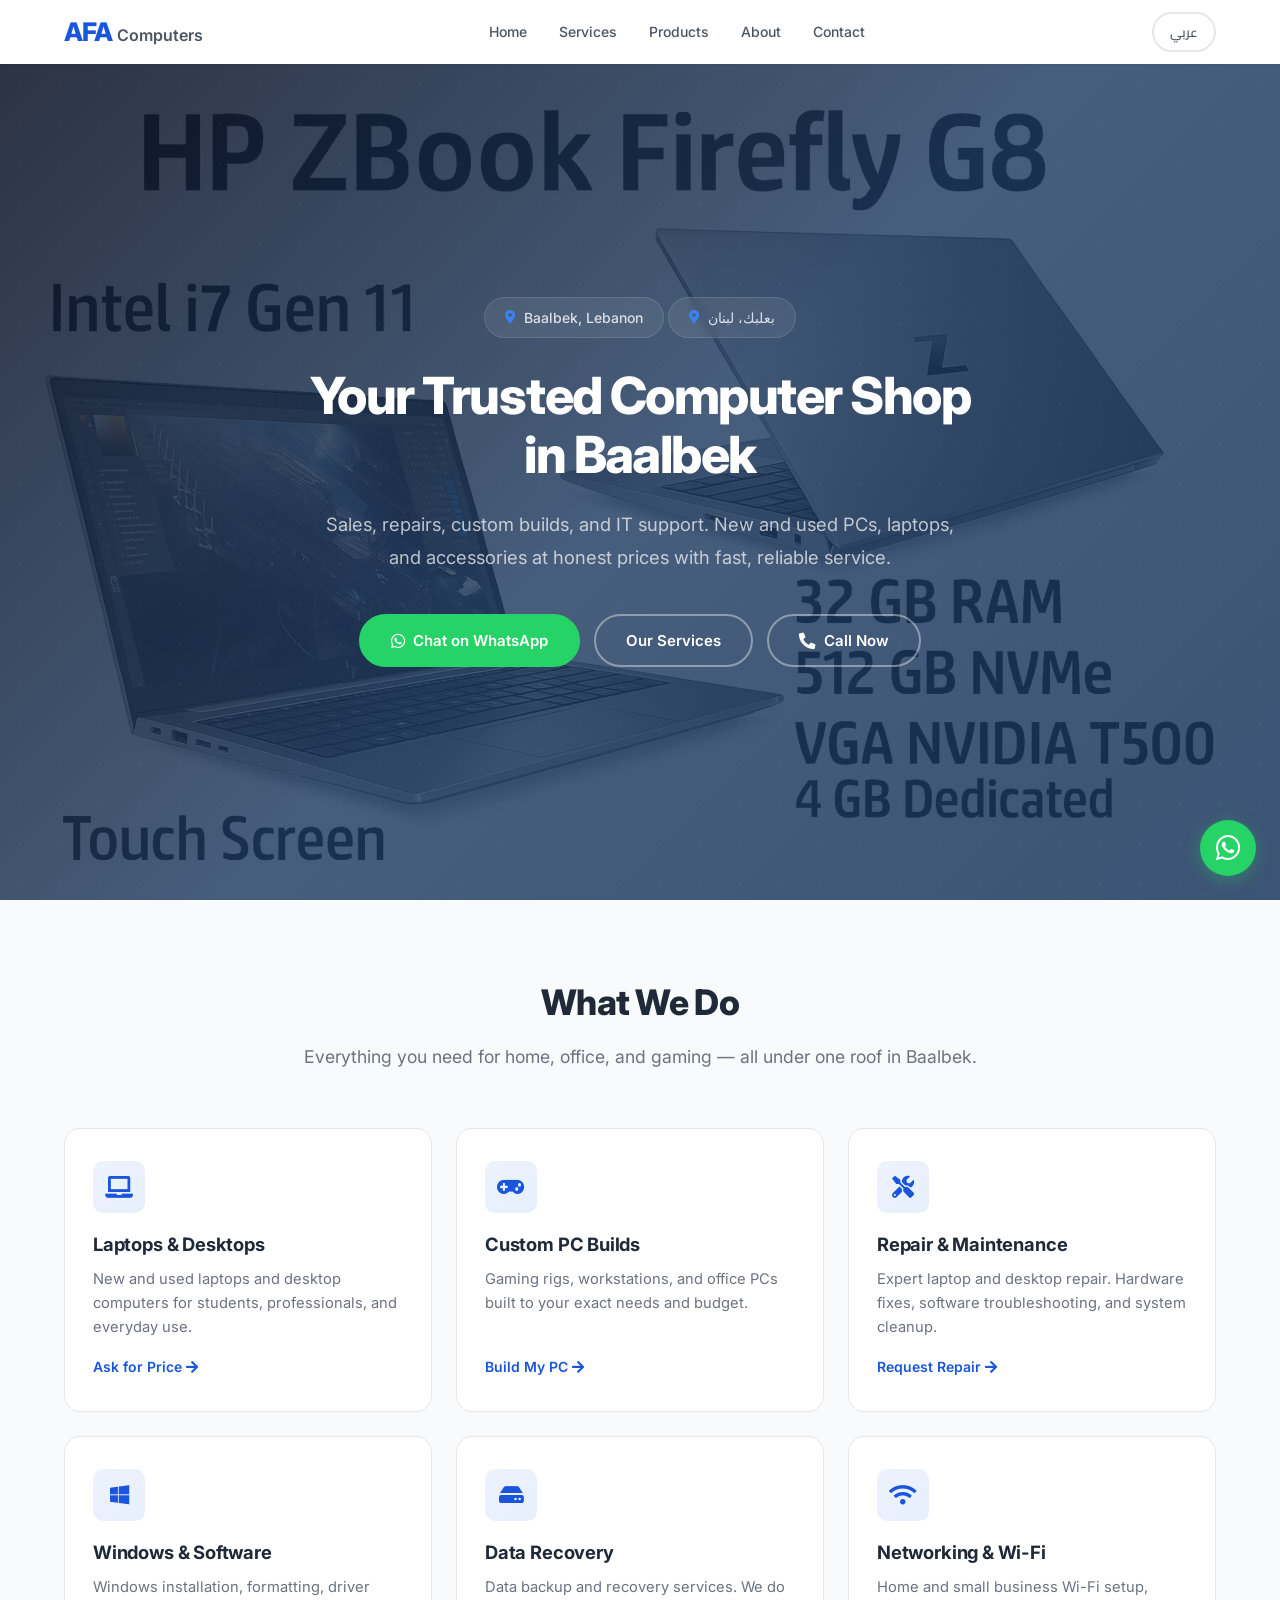
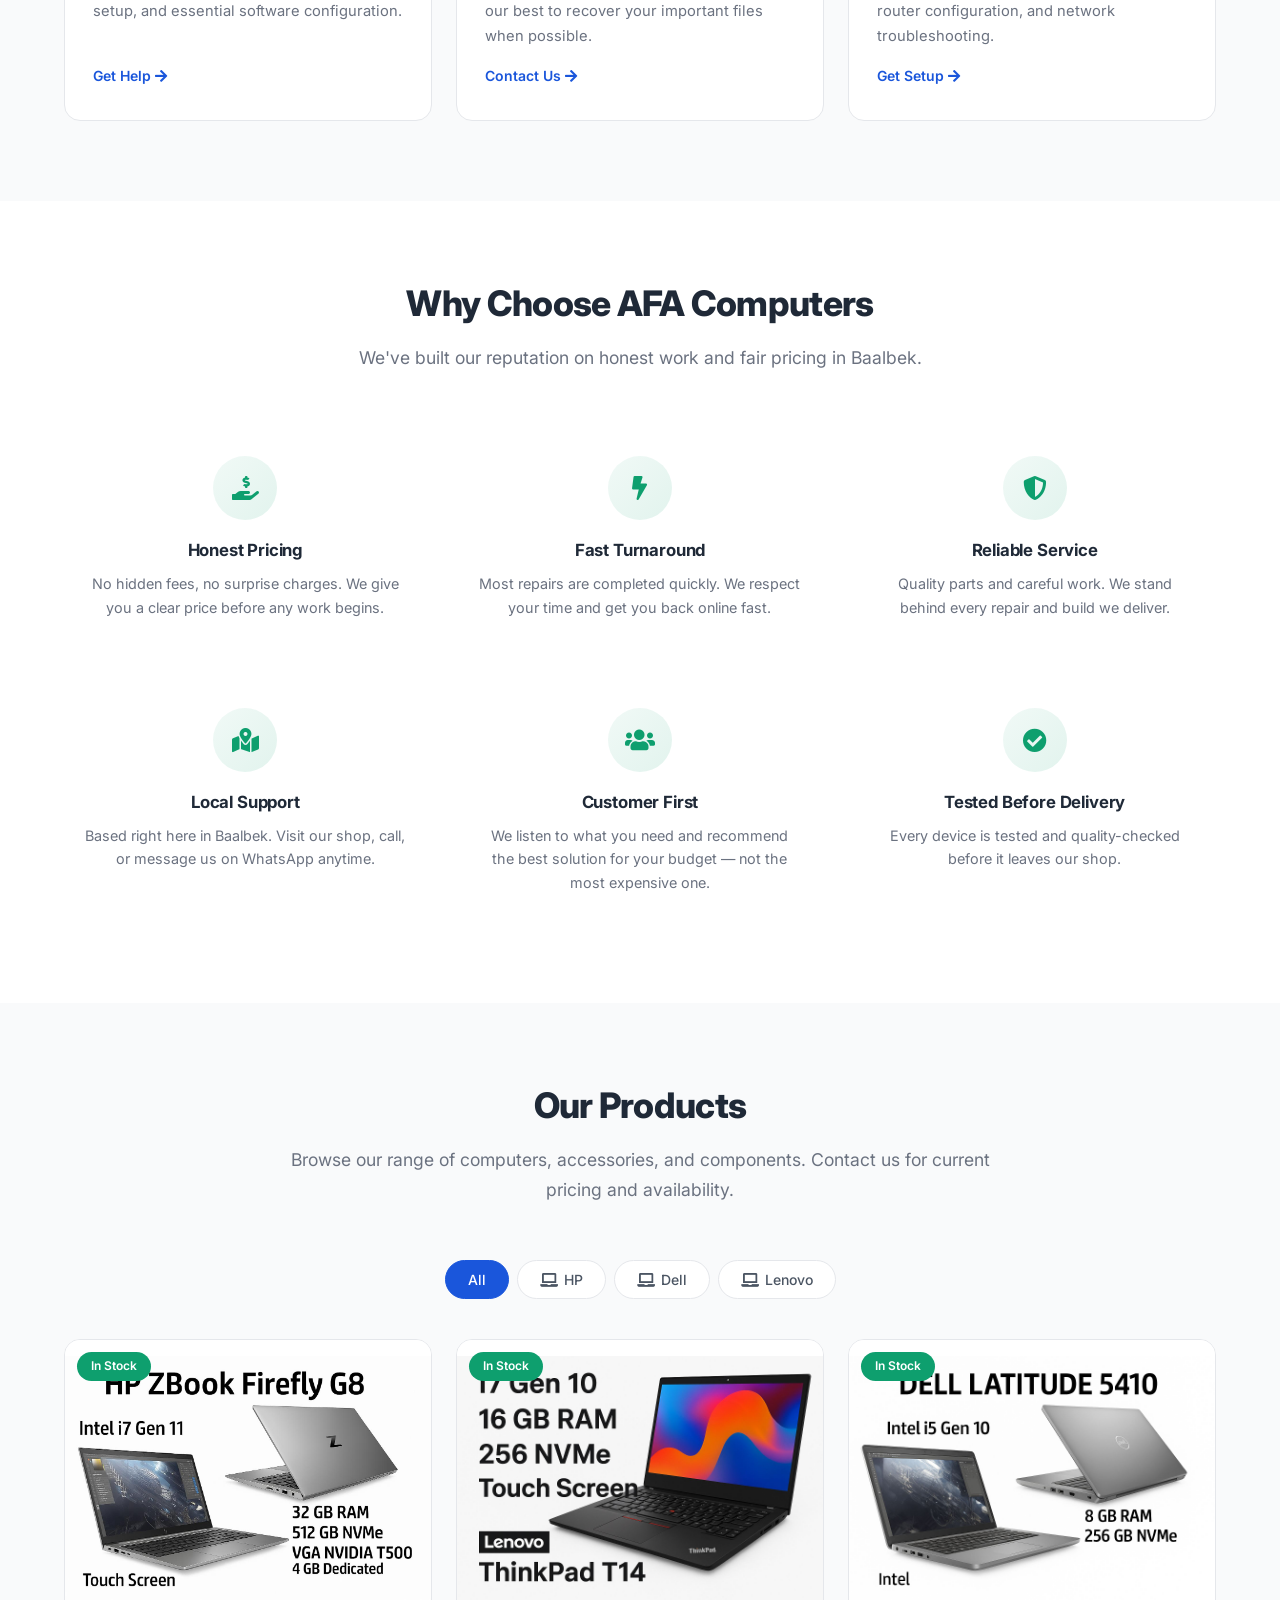
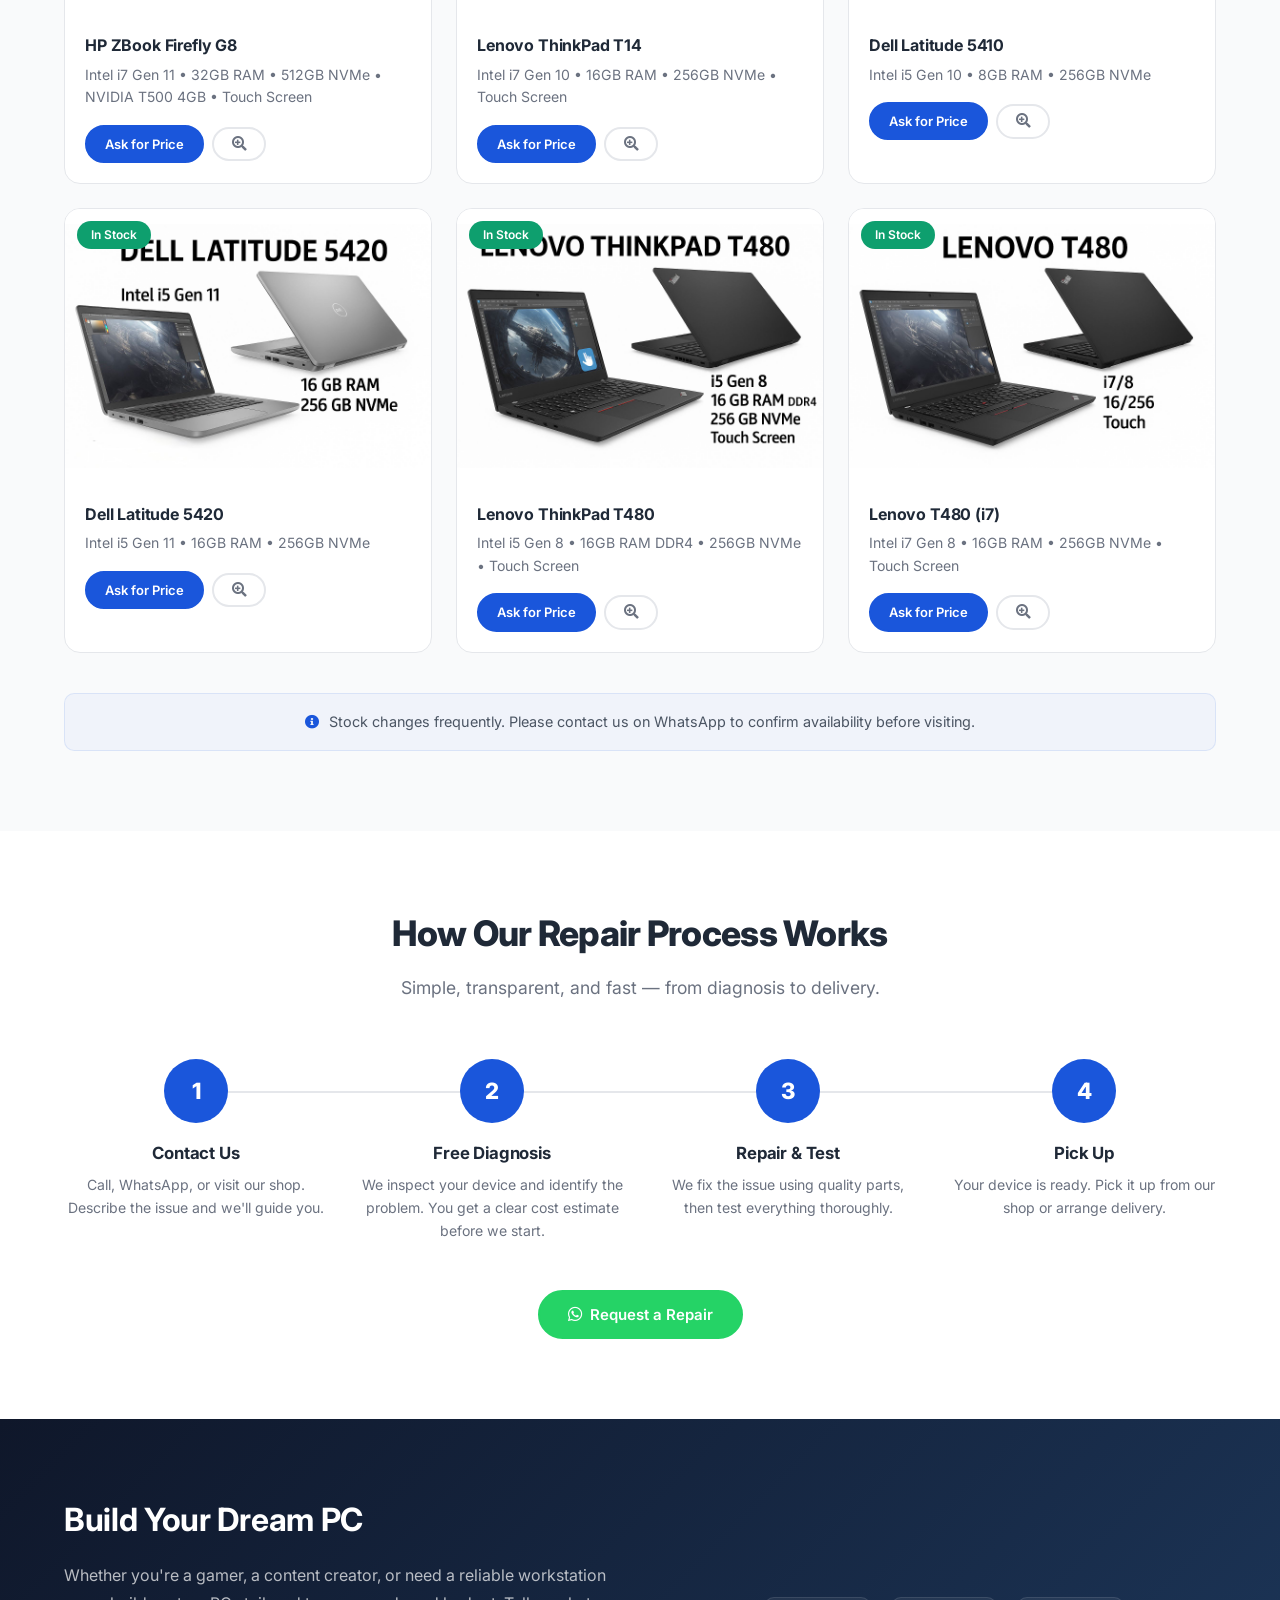
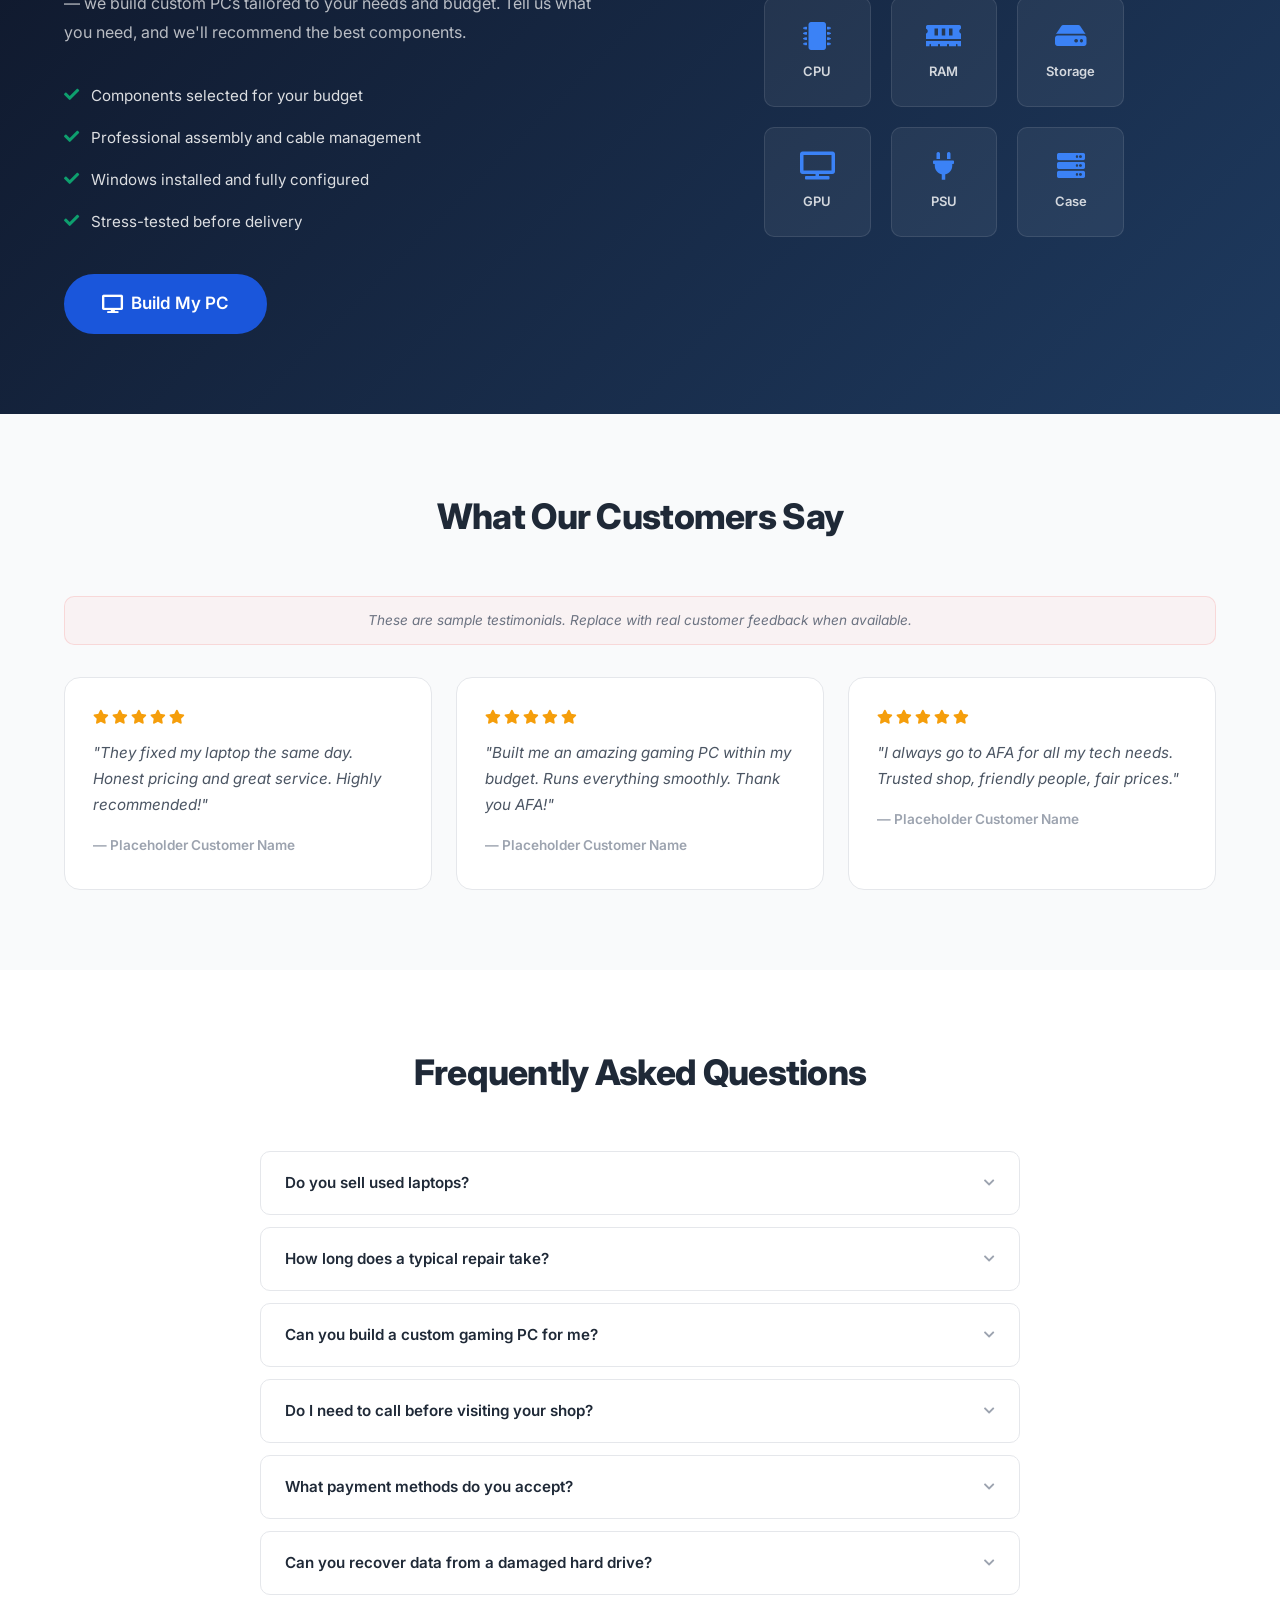
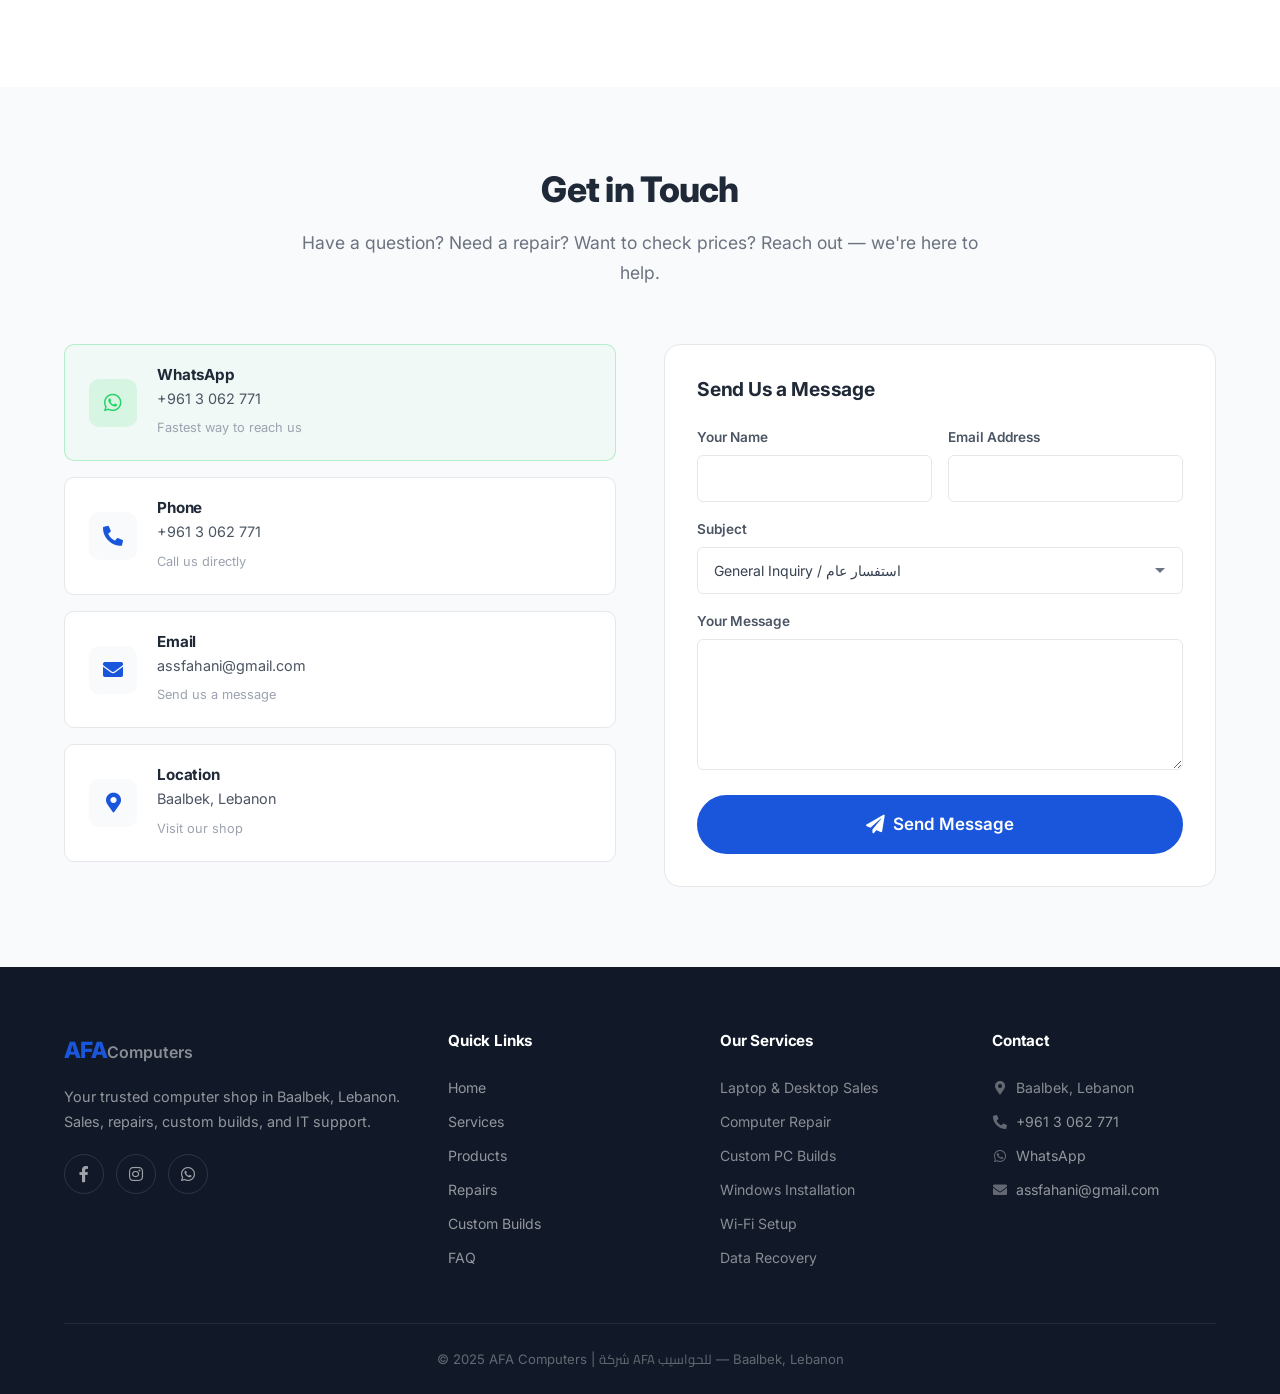
<file: index.html>
<!DOCTYPE html>
<html lang="en" dir="ltr">
<head>
    <meta charset="utf-8" />
    <meta name="viewport" content="width=device-width, initial-scale=1, user-scalable=yes" />
    <title>AFA Computers | Computer Sales & Repair in Baalbek, Lebanon | شركة AFA للحواسيب</title>
    <meta name="description" content="AFA Computers — Baalbek's trusted computer shop. New & used PCs, laptops, custom gaming builds, repairs, accessories, and IT support. Fast service, honest pricing. شركة AFA للحواسيب في بعلبك." />
    <meta name="keywords" content="computer shop Baalbek, laptop repair Lebanon, custom PC build, gaming PC Baalbek, computer repair, كمبيوتر بعلبك, صيانة لابتوب, تجميع كمبيوتر" />
    <meta name="author" content="AFA Computers" />
    <meta name="robots" content="index, follow" />
    <link rel="canonical" href="https://afacomputers.com/" />

    <!-- Open Graph -->
    <meta property="og:title" content="AFA Computers — Computer Sales & Repair in Baalbek" />
    <meta property="og:description" content="New & used PCs, laptops, custom builds, professional repairs, and accessories. Your trusted local tech shop in Baalbek, Lebanon." />
    <meta property="og:type" content="website" />
    <meta property="og:url" content="https://afacomputers.com/" />
    <meta property="og:locale" content="en_US" />
    <meta property="og:locale:alternate" content="ar_LB" />

    <!-- Fonts -->
    <link rel="preconnect" href="https://fonts.googleapis.com" />
    <link rel="preconnect" href="https://fonts.gstatic.com" crossorigin />
    <link href="https://fonts.googleapis.com/css2?family=Inter:wght@400;500;600;700;800&family=Cairo:wght@400;600;700;800&display=swap" rel="stylesheet" />

    <!-- Icons -->
    <link rel="stylesheet" href="assets/css/fontawesome-all.min.css" />

    <!-- Styles -->
    <link rel="stylesheet" href="assets/css/custom.css" />

    <!-- Structured Data -->
    <script type="application/ld+json">
    {
        "@context": "https://schema.org",
        "@type": "ComputerStore",
        "name": "AFA Computers",
        "alternateName": "شركة AFA للحواسيب",
        "description": "Computer sales, repair, and IT services in Baalbek, Lebanon.",
        "url": "https://afacomputers.com",
        "telephone": "+9613062771",
        "email": "assfahani@gmail.com",
        "address": {
            "@type": "PostalAddress",
            "addressLocality": "Baalbek",
            "addressCountry": "LB"
        },
        "geo": {
            "@type": "GeoCoordinates",
            "latitude": 34.0047,
            "longitude": 36.2110
        },
        "areaServed": {
            "@type": "City",
            "name": "Baalbek"
        },
        "priceRange": "$$",
        "paymentAccepted": "Cash",
        "makesOffer": [
            {"@type": "Offer", "itemOffered": {"@type": "Service", "name": "Computer Repair"}},
            {"@type": "Offer", "itemOffered": {"@type": "Service", "name": "Custom PC Building"}},
            {"@type": "Offer", "itemOffered": {"@type": "Product", "name": "Laptops"}},
            {"@type": "Offer", "itemOffered": {"@type": "Product", "name": "Desktop Computers"}}
        ]
    }
    </script>
</head>
<body id="top">

<!-- ====== HEADER / NAVIGATION ====== -->
<header id="header" role="banner">
    <div class="header-inner">
        <a href="#top" class="logo" aria-label="AFA Computers home">
            <span class="logo-text">AFA</span><span class="logo-sub">Computers</span>
        </a>
        <nav id="main-nav" role="navigation" aria-label="Main navigation">
            <ul>
                <li><a href="#hero"><span class="en">Home</span><span class="ar">الرئيسية</span></a></li>
                <li><a href="#services"><span class="en">Services</span><span class="ar">الخدمات</span></a></li>
                <li><a href="#products"><span class="en">Products</span><span class="ar">المنتجات</span></a></li>
                <li><a href="#about"><span class="en">About</span><span class="ar">من نحن</span></a></li>
                <li><a href="#contact"><span class="en">Contact</span><span class="ar">تواصل</span></a></li>
            </ul>
        </nav>
        <div class="header-actions">
            <button id="lang-toggle" class="lang-btn" aria-label="Switch to Arabic" title="العربية / English">
                <span class="lang-current">عربي</span>
            </button>
            <button id="mobile-menu-btn" class="mobile-menu-btn" aria-label="Open menu" aria-expanded="false">
                <span></span><span></span><span></span>
            </button>
        </div>
    </div>
</header>

<!-- ====== HERO SECTION ====== -->
<section id="hero" class="section hero-section">
    <div class="hero-bg">
        <img src="images/fulls/01.jpg" alt="" aria-hidden="true" />
    </div>
    <div class="hero-overlay"></div>
    <div class="container">
        <div class="hero-content">
            <div class="hero-badge en">
                <i class="fas fa-map-marker-alt"></i> Baalbek, Lebanon
            </div>
            <div class="hero-badge ar">
                <i class="fas fa-map-marker-alt"></i> بعلبك، لبنان
            </div>

            <h1>
                <span class="en">Your Trusted Computer Shop<br />in Baalbek</span>
                <span class="ar">متجرك الموثوق للحواسيب<br />في بعلبك</span>
            </h1>
            <p class="hero-sub">
                <span class="en">Sales, repairs, custom builds, and IT support. New and used PCs, laptops, and accessories at honest prices with fast, reliable service.</span>
                <span class="ar">بيع، صيانة، تجميع أجهزة حسب الطلب، ودعم تقني. أجهزة كمبيوتر ولابتوب جديدة ومستعملة بأسعار مناسبة وخدمة سريعة وموثوقة.</span>
            </p>
            <div class="hero-cta">
                <a href="https://wa.me/9613062771?text=Hello%20AFA%20Computers" class="btn btn-whatsapp" target="_blank" rel="noopener noreferrer">
                    <i class="fab fa-whatsapp"></i>
                    <span class="en">Chat on WhatsApp</span>
                    <span class="ar">تواصل عبر واتساب</span>
                </a>
                <a href="#services" class="btn btn-outline-light">
                    <span class="en">Our Services</span>
                    <span class="ar">خدماتنا</span>
                </a>
                <a href="tel:+9613062771" class="btn btn-outline-light">
                    <i class="fas fa-phone-alt"></i>
                    <span class="en">Call Now</span>
                    <span class="ar">اتصل الآن</span>
                </a>
            </div>
        </div>
    </div>
</section>

<!-- ====== SERVICES SECTION ====== -->
<section id="services" class="section services-section">
    <div class="container">
        <div class="section-header">
            <h2>
                <span class="en">What We Do</span>
                <span class="ar">ماذا نقدّم</span>
            </h2>
            <p class="section-sub">
                <span class="en">Everything you need for home, office, and gaming — all under one roof in Baalbek.</span>
                <span class="ar">كل ما تحتاجونه للمنزل والمكتب والألعاب — في مكان واحد في بعلبك.</span>
            </p>
        </div>
        <div class="services-grid">
            <div class="service-card">
                <div class="service-icon"><i class="fas fa-laptop"></i></div>
                <h3>
                    <span class="en">Laptops &amp; Desktops</span>
                    <span class="ar">لابتوبات وأجهزة مكتبية</span>
                </h3>
                <p>
                    <span class="en">New and used laptops and desktop computers for students, professionals, and everyday use.</span>
                    <span class="ar">لابتوبات وأجهزة مكتبية جديدة ومستعملة للطلاب والموظفين والاستخدام اليومي.</span>
                </p>
                <a href="https://wa.me/9613062771?text=Hi%2C%20I%27m%20interested%20in%20laptops%20and%20desktops" class="card-link" target="_blank" rel="noopener noreferrer">
                    <span class="en">Ask for Price <i class="fas fa-arrow-right"></i></span>
                    <span class="ar">اسأل عن السعر <i class="fas fa-arrow-left"></i></span>
                </a>
            </div>
            <div class="service-card">
                <div class="service-icon"><i class="fas fa-gamepad"></i></div>
                <h3>
                    <span class="en">Custom PC Builds</span>
                    <span class="ar">تجميع أجهزة حسب الطلب</span>
                </h3>
                <p>
                    <span class="en">Gaming rigs, workstations, and office PCs built to your exact needs and budget.</span>
                    <span class="ar">أجهزة ألعاب ومحطات عمل وأجهزة مكتبية مجمّعة حسب احتياجاتكم وميزانيتكم.</span>
                </p>
                <a href="#build" class="card-link">
                    <span class="en">Build My PC <i class="fas fa-arrow-right"></i></span>
                    <span class="ar">جمّع جهازي <i class="fas fa-arrow-left"></i></span>
                </a>
            </div>
            <div class="service-card">
                <div class="service-icon"><i class="fas fa-tools"></i></div>
                <h3>
                    <span class="en">Repair &amp; Maintenance</span>
                    <span class="ar">صيانة وتصليح</span>
                </h3>
                <p>
                    <span class="en">Expert laptop and desktop repair. Hardware fixes, software troubleshooting, and system cleanup.</span>
                    <span class="ar">صيانة احترافية للابتوب وأجهزة المكتب. إصلاح عتاد، حل مشاكل برمجية، وتنظيف النظام.</span>
                </p>
                <a href="#repair" class="card-link">
                    <span class="en">Request Repair <i class="fas fa-arrow-right"></i></span>
                    <span class="ar">اطلب صيانة <i class="fas fa-arrow-left"></i></span>
                </a>
            </div>
            <div class="service-card">
                <div class="service-icon"><i class="fab fa-windows"></i></div>
                <h3>
                    <span class="en">Windows &amp; Software</span>
                    <span class="ar">ويندوز وبرمجيات</span>
                </h3>
                <p>
                    <span class="en">Windows installation, formatting, driver setup, and essential software configuration.</span>
                    <span class="ar">تنصيب ويندوز، فورمات، تعريفات، وإعداد البرامج الأساسية.</span>
                </p>
                <a href="https://wa.me/9613062771?text=Hi%2C%20I%20need%20Windows%20installation" class="card-link" target="_blank" rel="noopener noreferrer">
                    <span class="en">Get Help <i class="fas fa-arrow-right"></i></span>
                    <span class="ar">اطلب المساعدة <i class="fas fa-arrow-left"></i></span>
                </a>
            </div>
            <div class="service-card">
                <div class="service-icon"><i class="fas fa-hdd"></i></div>
                <h3>
                    <span class="en">Data Recovery</span>
                    <span class="ar">استرجاع بيانات</span>
                </h3>
                <p>
                    <span class="en">Data backup and recovery services. We do our best to recover your important files when possible.</span>
                    <span class="ar">خدمة نسخ احتياطي واسترجاع بيانات. نبذل أقصى جهد لاسترجاع ملفاتكم المهمة.</span>
                </p>
                <a href="https://wa.me/9613062771?text=Hi%2C%20I%20need%20data%20recovery%20help" class="card-link" target="_blank" rel="noopener noreferrer">
                    <span class="en">Contact Us <i class="fas fa-arrow-right"></i></span>
                    <span class="ar">تواصل معنا <i class="fas fa-arrow-left"></i></span>
                </a>
            </div>
            <div class="service-card">
                <div class="service-icon"><i class="fas fa-wifi"></i></div>
                <h3>
                    <span class="en">Networking &amp; Wi-Fi</span>
                    <span class="ar">شبكات وواي فاي</span>
                </h3>
                <p>
                    <span class="en">Home and small business Wi-Fi setup, router configuration, and network troubleshooting.</span>
                    <span class="ar">تركيب شبكات إنترنت وواي فاي للمنازل والشركات الصغيرة وحل مشاكل الاتصال.</span>
                </p>
                <a href="https://wa.me/9613062771?text=Hi%2C%20I%20need%20Wi-Fi%20setup" class="card-link" target="_blank" rel="noopener noreferrer">
                    <span class="en">Get Setup <i class="fas fa-arrow-right"></i></span>
                    <span class="ar">اطلب التركيب <i class="fas fa-arrow-left"></i></span>
                </a>
            </div>
        </div>
    </div>
</section>

<!-- ====== WHY CHOOSE US ====== -->
<section id="about" class="section trust-section">
    <div class="container">
        <div class="section-header">
            <h2>
                <span class="en">Why Choose AFA Computers</span>
                <span class="ar">لماذا تختار شركة AFA للحواسيب</span>
            </h2>
            <p class="section-sub">
                <span class="en">We've built our reputation on honest work and fair pricing in Baalbek.</span>
                <span class="ar">بنينا سمعتنا على العمل الصادق والأسعار المناسبة في بعلبك.</span>
            </p>
        </div>
        <div class="trust-grid">
            <div class="trust-item">
                <div class="trust-icon"><i class="fas fa-hand-holding-usd"></i></div>
                <h3>
                    <span class="en">Honest Pricing</span>
                    <span class="ar">أسعار صادقة</span>
                </h3>
                <p>
                    <span class="en">No hidden fees, no surprise charges. We give you a clear price before any work begins.</span>
                    <span class="ar">بدون رسوم مخفية أو مفاجآت. نعطيكم سعرًا واضحًا قبل البدء بأي عمل.</span>
                </p>
            </div>
            <div class="trust-item">
                <div class="trust-icon"><i class="fas fa-bolt"></i></div>
                <h3>
                    <span class="en">Fast Turnaround</span>
                    <span class="ar">سرعة في الإنجاز</span>
                </h3>
                <p>
                    <span class="en">Most repairs are completed quickly. We respect your time and get you back online fast.</span>
                    <span class="ar">معظم الصيانات تُنجز بسرعة. نحترم وقتكم ونعيدكم للعمل في أقرب وقت.</span>
                </p>
            </div>
            <div class="trust-item">
                <div class="trust-icon"><i class="fas fa-shield-alt"></i></div>
                <h3>
                    <span class="en">Reliable Service</span>
                    <span class="ar">خدمة موثوقة</span>
                </h3>
                <p>
                    <span class="en">Quality parts and careful work. We stand behind every repair and build we deliver.</span>
                    <span class="ar">قطع غيار بجودة عالية وعمل دقيق. نقف وراء كل صيانة وجهاز نقدمه.</span>
                </p>
            </div>
            <div class="trust-item">
                <div class="trust-icon"><i class="fas fa-map-marked-alt"></i></div>
                <h3>
                    <span class="en">Local Support</span>
                    <span class="ar">دعم محلي</span>
                </h3>
                <p>
                    <span class="en">Based right here in Baalbek. Visit our shop, call, or message us on WhatsApp anytime.</span>
                    <span class="ar">موجودون في بعلبك. زوروا متجرنا أو تواصلوا معنا عبر الهاتف أو واتساب.</span>
                </p>
            </div>
            <div class="trust-item">
                <div class="trust-icon"><i class="fas fa-users"></i></div>
                <h3>
                    <span class="en">Customer First</span>
                    <span class="ar">العميل أولًا</span>
                </h3>
                <p>
                    <span class="en">We listen to what you need and recommend the best solution for your budget — not the most expensive one.</span>
                    <span class="ar">نستمع لاحتياجاتكم وننصحكم بأفضل حل يناسب ميزانيتكم — وليس الأغلى.</span>
                </p>
            </div>
            <div class="trust-item">
                <div class="trust-icon"><i class="fas fa-check-circle"></i></div>
                <h3>
                    <span class="en">Tested Before Delivery</span>
                    <span class="ar">فحص قبل التسليم</span>
                </h3>
                <p>
                    <span class="en">Every device is tested and quality-checked before it leaves our shop.</span>
                    <span class="ar">كل جهاز يتم فحصه والتأكد من جودته قبل التسليم.</span>
                </p>
            </div>
        </div>
    </div>
</section>

<!-- ====== PRODUCTS SECTION ====== -->
<section id="products" class="section products-section">
    <div class="container">
        <div class="section-header">
            <h2>
                <span class="en">Our Products</span>
                <span class="ar">منتجاتنا</span>
            </h2>
            <p class="section-sub">
                <span class="en">Browse our range of computers, accessories, and components. Contact us for current pricing and availability.</span>
                <span class="ar">تصفّحوا مجموعتنا من الأجهزة والإكسسوارات والمكوّنات. تواصلوا معنا للأسعار والتوفّر.</span>
            </p>
        </div>

        <!-- Product Category Tabs -->
        <div class="product-tabs" role="tablist">
            <button class="tab-btn active" data-tab="all" role="tab" aria-selected="true">
                <span class="en">All</span><span class="ar">الكل</span>
            </button>
            <button class="tab-btn" data-tab="hp" role="tab" aria-selected="false">
                <i class="fas fa-laptop"></i>
                <span class="en">HP</span><span class="ar">HP</span>
            </button>
            <button class="tab-btn" data-tab="dell" role="tab" aria-selected="false">
                <i class="fas fa-laptop"></i>
                <span class="en">Dell</span><span class="ar">Dell</span>
            </button>
            <button class="tab-btn" data-tab="lenovo" role="tab" aria-selected="false">
                <i class="fas fa-laptop"></i>
                <span class="en">Lenovo</span><span class="ar">Lenovo</span>
            </button>
        </div>

        <div class="products-grid">
            <!-- Product Card 1: HP ZBook Firefly G8 -->
            <div class="product-card" data-category="hp">
                <div class="product-img">
                    <img src="images/fulls/01.jpg" alt="HP ZBook Firefly G8 — i7 Gen 11, 32GB RAM, 512GB NVMe, NVIDIA T500" loading="lazy" />
                    <span class="product-badge">
                        <span class="en">In Stock</span><span class="ar">متوفّر</span>
                    </span>
                </div>
                <div class="product-info">
                    <h3>
                        <span class="en">HP ZBook Firefly G8</span>
                        <span class="ar">HP ZBook Firefly G8</span>
                    </h3>
                    <p class="product-desc">
                        <span class="en">Intel i7 Gen 11 • 32GB RAM • 512GB NVMe • NVIDIA T500 4GB • Touch Screen</span>
                        <span class="ar">Intel i7 الجيل 11 • 32GB RAM • 512GB NVMe • NVIDIA T500 4GB • شاشة لمس</span>
                    </p>
                    <div class="product-actions">
                        <a href="https://wa.me/9613062771?text=Hi%2C%20I%27m%20interested%20in%20the%20HP%20ZBook%20Firefly%20G8" class="btn btn-sm btn-primary" target="_blank" rel="noopener noreferrer">
                            <span class="en">Ask for Price</span>
                            <span class="ar">اسأل عن السعر</span>
                        </a>
                        <a href="images/fulls/01.jpg" class="btn btn-sm btn-ghost product-zoom" aria-label="View full image">
                            <i class="fas fa-search-plus"></i>
                        </a>
                    </div>
                </div>
            </div>

            <!-- Product Card 2: Lenovo ThinkPad T14 -->
            <div class="product-card" data-category="lenovo">
                <div class="product-img">
                    <img src="images/fulls/02.jpg" alt="Lenovo ThinkPad T14 — i7 Gen 10, 16GB RAM, 256GB NVMe, Touch Screen" loading="lazy" />
                    <span class="product-badge">
                        <span class="en">In Stock</span><span class="ar">متوفّر</span>
                    </span>
                </div>
                <div class="product-info">
                    <h3>
                        <span class="en">Lenovo ThinkPad T14</span>
                        <span class="ar">Lenovo ThinkPad T14</span>
                    </h3>
                    <p class="product-desc">
                        <span class="en">Intel i7 Gen 10 • 16GB RAM • 256GB NVMe • Touch Screen</span>
                        <span class="ar">Intel i7 الجيل 10 • 16GB RAM • 256GB NVMe • شاشة لمس</span>
                    </p>
                    <div class="product-actions">
                        <a href="https://wa.me/9613062771?text=Hi%2C%20I%27m%20interested%20in%20the%20Lenovo%20ThinkPad%20T14" class="btn btn-sm btn-primary" target="_blank" rel="noopener noreferrer">
                            <span class="en">Ask for Price</span>
                            <span class="ar">اسأل عن السعر</span>
                        </a>
                        <a href="images/fulls/02.jpg" class="btn btn-sm btn-ghost product-zoom" aria-label="View full image">
                            <i class="fas fa-search-plus"></i>
                        </a>
                    </div>
                </div>
            </div>

            <!-- Product Card 3: Dell Latitude 5410 -->
            <div class="product-card" data-category="dell">
                <div class="product-img">
                    <img src="images/fulls/03.jpg" alt="Dell Latitude 5410 — i5 Gen 10, 8GB RAM, 256GB NVMe" loading="lazy" />
                    <span class="product-badge">
                        <span class="en">In Stock</span><span class="ar">متوفّر</span>
                    </span>
                </div>
                <div class="product-info">
                    <h3>
                        <span class="en">Dell Latitude 5410</span>
                        <span class="ar">Dell Latitude 5410</span>
                    </h3>
                    <p class="product-desc">
                        <span class="en">Intel i5 Gen 10 • 8GB RAM • 256GB NVMe</span>
                        <span class="ar">Intel i5 الجيل 10 • 8GB RAM • 256GB NVMe</span>
                    </p>
                    <div class="product-actions">
                        <a href="https://wa.me/9613062771?text=Hi%2C%20I%27m%20interested%20in%20the%20Dell%20Latitude%205410" class="btn btn-sm btn-primary" target="_blank" rel="noopener noreferrer">
                            <span class="en">Ask for Price</span>
                            <span class="ar">اسأل عن السعر</span>
                        </a>
                        <a href="images/fulls/03.jpg" class="btn btn-sm btn-ghost product-zoom" aria-label="View full image">
                            <i class="fas fa-search-plus"></i>
                        </a>
                    </div>
                </div>
            </div>

            <!-- Product Card 4: Dell Latitude 5420 -->
            <div class="product-card" data-category="dell">
                <div class="product-img">
                    <img src="images/fulls/04.jpg" alt="Dell Latitude 5420 — i5 Gen 11, 16GB RAM, 256GB NVMe" loading="lazy" />
                    <span class="product-badge">
                        <span class="en">In Stock</span><span class="ar">متوفّر</span>
                    </span>
                </div>
                <div class="product-info">
                    <h3>
                        <span class="en">Dell Latitude 5420</span>
                        <span class="ar">Dell Latitude 5420</span>
                    </h3>
                    <p class="product-desc">
                        <span class="en">Intel i5 Gen 11 • 16GB RAM • 256GB NVMe</span>
                        <span class="ar">Intel i5 الجيل 11 • 16GB RAM • 256GB NVMe</span>
                    </p>
                    <div class="product-actions">
                        <a href="https://wa.me/9613062771?text=Hi%2C%20I%27m%20interested%20in%20the%20Dell%20Latitude%205420" class="btn btn-sm btn-primary" target="_blank" rel="noopener noreferrer">
                            <span class="en">Ask for Price</span>
                            <span class="ar">اسأل عن السعر</span>
                        </a>
                        <a href="images/fulls/04.jpg" class="btn btn-sm btn-ghost product-zoom" aria-label="View full image">
                            <i class="fas fa-search-plus"></i>
                        </a>
                    </div>
                </div>
            </div>

            <!-- Product Card 5: Lenovo ThinkPad T480 (i5) -->
            <div class="product-card" data-category="lenovo">
                <div class="product-img">
                    <img src="images/fulls/05.jpg" alt="Lenovo ThinkPad T480 — i5 Gen 8, 16GB RAM DDR4, 256GB NVMe, Touch Screen" loading="lazy" />
                    <span class="product-badge">
                        <span class="en">In Stock</span><span class="ar">متوفّر</span>
                    </span>
                </div>
                <div class="product-info">
                    <h3>
                        <span class="en">Lenovo ThinkPad T480</span>
                        <span class="ar">Lenovo ThinkPad T480</span>
                    </h3>
                    <p class="product-desc">
                        <span class="en">Intel i5 Gen 8 • 16GB RAM DDR4 • 256GB NVMe • Touch Screen</span>
                        <span class="ar">Intel i5 الجيل 8 • 16GB RAM DDR4 • 256GB NVMe • شاشة لمس</span>
                    </p>
                    <div class="product-actions">
                        <a href="https://wa.me/9613062771?text=Hi%2C%20I%27m%20interested%20in%20the%20Lenovo%20ThinkPad%20T480%20(i5)" class="btn btn-sm btn-primary" target="_blank" rel="noopener noreferrer">
                            <span class="en">Ask for Price</span>
                            <span class="ar">اسأل عن السعر</span>
                        </a>
                        <a href="images/fulls/05.jpg" class="btn btn-sm btn-ghost product-zoom" aria-label="View full image">
                            <i class="fas fa-search-plus"></i>
                        </a>
                    </div>
                </div>
            </div>

            <!-- Product Card 6: Lenovo T480 (i7) -->
            <div class="product-card" data-category="lenovo">
                <div class="product-img">
                    <img src="images/fulls/06.jpg" alt="Lenovo T480 — i7 Gen 8, 16GB RAM, 256GB NVMe, Touch Screen" loading="lazy" />
                    <span class="product-badge">
                        <span class="en">In Stock</span><span class="ar">متوفّر</span>
                    </span>
                </div>
                <div class="product-info">
                    <h3>
                        <span class="en">Lenovo T480 (i7)</span>
                        <span class="ar">Lenovo T480 (i7)</span>
                    </h3>
                    <p class="product-desc">
                        <span class="en">Intel i7 Gen 8 • 16GB RAM • 256GB NVMe • Touch Screen</span>
                        <span class="ar">Intel i7 الجيل 8 • 16GB RAM • 256GB NVMe • شاشة لمس</span>
                    </p>
                    <div class="product-actions">
                        <a href="https://wa.me/9613062771?text=Hi%2C%20I%27m%20interested%20in%20the%20Lenovo%20T480%20(i7)" class="btn btn-sm btn-primary" target="_blank" rel="noopener noreferrer">
                            <span class="en">Ask for Price</span>
                            <span class="ar">اسأل عن السعر</span>
                        </a>
                        <a href="images/fulls/06.jpg" class="btn btn-sm btn-ghost product-zoom" aria-label="View full image">
                            <i class="fas fa-search-plus"></i>
                        </a>
                    </div>
                </div>
            </div>
        </div>

        <div class="products-note">
            <i class="fas fa-info-circle"></i>
            <span class="en">Stock changes frequently. Please contact us on WhatsApp to confirm availability before visiting.</span>
            <span class="ar">المخزون يتغيّر باستمرار. يرجى التواصل معنا عبر واتساب للتأكد من التوفّر قبل الزيارة.</span>
        </div>
    </div>
</section>

<!-- ====== HOW REPAIR WORKS ====== -->
<section id="repair" class="section process-section">
    <div class="container">
        <div class="section-header">
            <h2>
                <span class="en">How Our Repair Process Works</span>
                <span class="ar">كيف تتم عملية الصيانة</span>
            </h2>
            <p class="section-sub">
                <span class="en">Simple, transparent, and fast — from diagnosis to delivery.</span>
                <span class="ar">بسيطة وشفافة وسريعة — من التشخيص إلى التسليم.</span>
            </p>
        </div>
        <div class="process-steps">
            <div class="step">
                <div class="step-number">1</div>
                <div class="step-content">
                    <h3>
                        <span class="en">Contact Us</span>
                        <span class="ar">تواصل معنا</span>
                    </h3>
                    <p>
                        <span class="en">Call, WhatsApp, or visit our shop. Describe the issue and we'll guide you.</span>
                        <span class="ar">اتصل أو أرسل واتساب أو زر متجرنا. صِف المشكلة وسنوجّهك.</span>
                    </p>
                </div>
            </div>
            <div class="step">
                <div class="step-number">2</div>
                <div class="step-content">
                    <h3>
                        <span class="en">Free Diagnosis</span>
                        <span class="ar">تشخيص مجاني</span>
                    </h3>
                    <p>
                        <span class="en">We inspect your device and identify the problem. You get a clear cost estimate before we start.</span>
                        <span class="ar">نفحص جهازك ونحدد المشكلة. تحصل على تقدير واضح للتكلفة قبل البدء.</span>
                    </p>
                </div>
            </div>
            <div class="step">
                <div class="step-number">3</div>
                <div class="step-content">
                    <h3>
                        <span class="en">Repair &amp; Test</span>
                        <span class="ar">صيانة وفحص</span>
                    </h3>
                    <p>
                        <span class="en">We fix the issue using quality parts, then test everything thoroughly.</span>
                        <span class="ar">نصلح المشكلة باستخدام قطع بجودة عالية ثم نفحص كل شيء بدقة.</span>
                    </p>
                </div>
            </div>
            <div class="step">
                <div class="step-number">4</div>
                <div class="step-content">
                    <h3>
                        <span class="en">Pick Up</span>
                        <span class="ar">استلام الجهاز</span>
                    </h3>
                    <p>
                        <span class="en">Your device is ready. Pick it up from our shop or arrange delivery.</span>
                        <span class="ar">جهازك جاهز. استلمه من المتجر أو رتّب التوصيل.</span>
                    </p>
                </div>
            </div>
        </div>
        <div class="process-cta">
            <a href="https://wa.me/9613062771?text=Hi%2C%20I%20need%20a%20repair%20for%20my%20device" class="btn btn-whatsapp" target="_blank" rel="noopener noreferrer">
                <i class="fab fa-whatsapp"></i>
                <span class="en">Request a Repair</span>
                <span class="ar">اطلب صيانة</span>
            </a>
        </div>
    </div>
</section>

<!-- ====== CUSTOM PC BUILD SECTION ====== -->
<section id="build" class="section build-section">
    <div class="container">
        <div class="build-content">
            <div class="build-text">
                <h2>
                    <span class="en">Build Your Dream PC</span>
                    <span class="ar">جمّع جهاز أحلامك</span>
                </h2>
                <p>
                    <span class="en">Whether you're a gamer, a content creator, or need a reliable workstation — we build custom PCs tailored to your needs and budget. Tell us what you need, and we'll recommend the best components.</span>
                    <span class="ar">سواء كنت لاعبًا أو صانع محتوى أو تحتاج محطة عمل قوية — نجمّع أجهزة مخصصة حسب احتياجاتك وميزانيتك. أخبرنا بما تحتاج وسننصحك بأفضل المكوّنات.</span>
                </p>
                <ul class="build-features">
                    <li>
                        <i class="fas fa-check"></i>
                        <span class="en">Components selected for your budget</span>
                        <span class="ar">مكوّنات مختارة حسب ميزانيتك</span>
                    </li>
                    <li>
                        <i class="fas fa-check"></i>
                        <span class="en">Professional assembly and cable management</span>
                        <span class="ar">تجميع احترافي وترتيب كابلات</span>
                    </li>
                    <li>
                        <i class="fas fa-check"></i>
                        <span class="en">Windows installed and fully configured</span>
                        <span class="ar">ويندوز مُنصّب ومُعدّ بالكامل</span>
                    </li>
                    <li>
                        <i class="fas fa-check"></i>
                        <span class="en">Stress-tested before delivery</span>
                        <span class="ar">فحص شامل واختبار أداء قبل التسليم</span>
                    </li>
                </ul>
                <a href="https://wa.me/9613062771?text=Hi%2C%20I%20want%20to%20build%20a%20custom%20PC.%20My%20budget%20is%20..." class="btn btn-primary btn-lg" target="_blank" rel="noopener noreferrer">
                    <i class="fas fa-desktop"></i>
                    <span class="en">Build My PC</span>
                    <span class="ar">جمّع جهازي</span>
                </a>
            </div>
            <div class="build-visual">
                <div class="build-icon-grid">
                    <div class="build-part"><i class="fas fa-microchip"></i><span class="en">CPU</span><span class="ar">معالج</span></div>
                    <div class="build-part"><i class="fas fa-memory"></i><span class="en">RAM</span><span class="ar">رام</span></div>
                    <div class="build-part"><i class="fas fa-hdd"></i><span class="en">Storage</span><span class="ar">تخزين</span></div>
                    <div class="build-part"><i class="fas fa-tv"></i><span class="en">GPU</span><span class="ar">كرت شاشة</span></div>
                    <div class="build-part"><i class="fas fa-plug"></i><span class="en">PSU</span><span class="ar">تغذية</span></div>
                    <div class="build-part"><i class="fas fa-server"></i><span class="en">Case</span><span class="ar">صندوق</span></div>
                </div>
            </div>
        </div>
    </div>
</section>

<!-- ====== TESTIMONIALS ====== -->
<section id="testimonials" class="section testimonials-section">
    <div class="container">
        <div class="section-header">
            <h2>
                <span class="en">What Our Customers Say</span>
                <span class="ar">ماذا يقول عملاؤنا</span>
            </h2>
        </div>
        <!-- PLACEHOLDER: Replace these with real customer testimonials -->
        <div class="testimonials-note">
            <span class="en"><em>These are sample testimonials. Replace with real customer feedback when available.</em></span>
            <span class="ar"><em>هذه شهادات تجريبية. استبدلها بآراء عملاء حقيقيين عند توفّرها.</em></span>
        </div>
        <div class="testimonials-grid">
            <div class="testimonial-card">
                <div class="testimonial-stars">
                    <i class="fas fa-star"></i><i class="fas fa-star"></i><i class="fas fa-star"></i><i class="fas fa-star"></i><i class="fas fa-star"></i>
                </div>
                <p>
                    <span class="en">"They fixed my laptop the same day. Honest pricing and great service. Highly recommended!"</span>
                    <span class="ar">"صلّحوا لابتوبي بنفس اليوم. أسعار صادقة وخدمة ممتازة. أنصح بهم!"</span>
                </p>
                <div class="testimonial-author">
                    <span class="en">— Placeholder Customer Name</span>
                    <span class="ar">— اسم العميل (يُستبدل)</span>
                </div>
            </div>
            <div class="testimonial-card">
                <div class="testimonial-stars">
                    <i class="fas fa-star"></i><i class="fas fa-star"></i><i class="fas fa-star"></i><i class="fas fa-star"></i><i class="fas fa-star"></i>
                </div>
                <p>
                    <span class="en">"Built me an amazing gaming PC within my budget. Runs everything smoothly. Thank you AFA!"</span>
                    <span class="ar">"جمّعوا لي جهاز ألعاب ممتاز ضمن ميزانيتي. يشتغل بسلاسة. شكرًا AFA!"</span>
                </p>
                <div class="testimonial-author">
                    <span class="en">— Placeholder Customer Name</span>
                    <span class="ar">— اسم العميل (يُستبدل)</span>
                </div>
            </div>
            <div class="testimonial-card">
                <div class="testimonial-stars">
                    <i class="fas fa-star"></i><i class="fas fa-star"></i><i class="fas fa-star"></i><i class="fas fa-star"></i><i class="fas fa-star"></i>
                </div>
                <p>
                    <span class="en">"I always go to AFA for all my tech needs. Trusted shop, friendly people, fair prices."</span>
                    <span class="ar">"دائمًا أروح على AFA لكل حاجاتي التقنية. متجر موثوق وناس ذوق وأسعار حلوة."</span>
                </p>
                <div class="testimonial-author">
                    <span class="en">— Placeholder Customer Name</span>
                    <span class="ar">— اسم العميل (يُستبدل)</span>
                </div>
            </div>
        </div>
    </div>
</section>

<!-- ====== FAQ SECTION ====== -->
<section id="faq" class="section faq-section">
    <div class="container">
        <div class="section-header">
            <h2>
                <span class="en">Frequently Asked Questions</span>
                <span class="ar">أسئلة شائعة</span>
            </h2>
        </div>
        <div class="faq-list">
            <details class="faq-item">
                <summary>
                    <span class="en">Do you sell used laptops?</span>
                    <span class="ar">هل تبيعون لابتوبات مستعملة؟</span>
                    <i class="fas fa-chevron-down faq-icon"></i>
                </summary>
                <div class="faq-answer">
                    <span class="en">Yes, we offer tested and cleaned used laptops at affordable prices. All used devices are inspected before sale.</span>
                    <span class="ar">نعم، نوفّر لابتوبات مستعملة تم فحصها وتنظيفها بأسعار مناسبة. جميع الأجهزة المستعملة يتم فحصها قبل البيع.</span>
                </div>
            </details>
            <details class="faq-item">
                <summary>
                    <span class="en">How long does a typical repair take?</span>
                    <span class="ar">كم تستغرق الصيانة عادةً؟</span>
                    <i class="fas fa-chevron-down faq-icon"></i>
                </summary>
                <div class="faq-answer">
                    <span class="en">Most common repairs are completed within 1–3 days. Simple fixes like Windows installation can be done the same day. We'll give you an estimate when you bring in your device.</span>
                    <span class="ar">معظم الصيانات الشائعة تُنجز خلال ١–٣ أيام. الإصلاحات البسيطة مثل تنصيب الويندوز يمكن إنجازها بنفس اليوم. سنعطيك تقديرًا عند إحضار جهازك.</span>
                </div>
            </details>
            <details class="faq-item">
                <summary>
                    <span class="en">Can you build a custom gaming PC for me?</span>
                    <span class="ar">هل يمكنكم تجميع جهاز ألعاب مخصص لي؟</span>
                    <i class="fas fa-chevron-down faq-icon"></i>
                </summary>
                <div class="faq-answer">
                    <span class="en">Absolutely! Tell us your budget and what games you play, and we'll recommend and assemble the best build for you.</span>
                    <span class="ar">بالتأكيد! أخبرنا بميزانيتك والألعاب التي تلعبها وسننصحك ونجمّع لك أفضل جهاز.</span>
                </div>
            </details>
            <details class="faq-item">
                <summary>
                    <span class="en">Do I need to call before visiting your shop?</span>
                    <span class="ar">هل يجب أن أتصل قبل زيارة المتجر؟</span>
                    <i class="fas fa-chevron-down faq-icon"></i>
                </summary>
                <div class="faq-answer">
                    <span class="en">It's always a good idea to message us on WhatsApp first to confirm stock availability, especially for specific items. Walk-ins for repairs and general inquiries are always welcome.</span>
                    <span class="ar">من الأفضل دائمًا إرسال رسالة واتساب للتأكد من توفّر المنتج، خصوصًا للمنتجات المحددة. الزيارات المباشرة للصيانة والاستفسارات العامة مرحّب بها دائمًا.</span>
                </div>
            </details>
            <details class="faq-item">
                <summary>
                    <span class="en">What payment methods do you accept?</span>
                    <span class="ar">ما هي طرق الدفع المتوفرة؟</span>
                    <i class="fas fa-chevron-down faq-icon"></i>
                </summary>
                <div class="faq-answer">
                    <span class="en">We accept cash payments. Contact us for details on other payment arrangements.</span>
                    <span class="ar">نقبل الدفع نقدًا. تواصلوا معنا لتفاصيل ترتيبات دفع أخرى.</span>
                </div>
            </details>
            <details class="faq-item">
                <summary>
                    <span class="en">Can you recover data from a damaged hard drive?</span>
                    <span class="ar">هل يمكنكم استرجاع بيانات من قرص صلب تالف؟</span>
                    <i class="fas fa-chevron-down faq-icon"></i>
                </summary>
                <div class="faq-answer">
                    <span class="en">We offer data recovery services and do our best to retrieve your files. Success depends on the type and extent of damage. Bring your drive in for a free assessment.</span>
                    <span class="ar">نقدم خدمة استرجاع بيانات ونبذل أقصى جهد لاستعادة ملفاتكم. النجاح يعتمد على نوع ومدى الضرر. أحضروا القرص لفحص مجاني.</span>
                </div>
            </details>
        </div>
    </div>
</section>

<!-- ====== CONTACT SECTION ====== -->
<section id="contact" class="section contact-section">
    <div class="container">
        <div class="section-header">
            <h2>
                <span class="en">Get in Touch</span>
                <span class="ar">تواصل معنا</span>
            </h2>
            <p class="section-sub">
                <span class="en">Have a question? Need a repair? Want to check prices? Reach out — we're here to help.</span>
                <span class="ar">عندك سؤال؟ تحتاج صيانة؟ تريد تعرف الأسعار؟ تواصل معنا — نحن هنا لمساعدتك.</span>
            </p>
        </div>

        <div class="contact-grid">
            <div class="contact-methods">
                <a href="https://wa.me/9613062771" class="contact-card whatsapp-card" target="_blank" rel="noopener noreferrer">
                    <div class="contact-card-icon"><i class="fab fa-whatsapp"></i></div>
                    <div class="contact-card-info">
                        <h3>WhatsApp</h3>
                        <p>+961 3 062 771</p>
                        <span class="contact-card-label">
                            <span class="en">Fastest way to reach us</span>
                            <span class="ar">أسرع طريقة للتواصل</span>
                        </span>
                    </div>
                </a>
                <a href="tel:+9613062771" class="contact-card">
                    <div class="contact-card-icon"><i class="fas fa-phone-alt"></i></div>
                    <div class="contact-card-info">
                        <h3>
                            <span class="en">Phone</span>
                            <span class="ar">الهاتف</span>
                        </h3>
                        <p>+961 3 062 771</p>
                        <span class="contact-card-label">
                            <span class="en">Call us directly</span>
                            <span class="ar">اتصل بنا مباشرة</span>
                        </span>
                    </div>
                </a>
                <a href="mailto:assfahani@gmail.com" class="contact-card">
                    <div class="contact-card-icon"><i class="fas fa-envelope"></i></div>
                    <div class="contact-card-info">
                        <h3>
                            <span class="en">Email</span>
                            <span class="ar">البريد الإلكتروني</span>
                        </h3>
                        <p>assfahani@gmail.com</p>
                        <span class="contact-card-label">
                            <span class="en">Send us a message</span>
                            <span class="ar">أرسل لنا رسالة</span>
                        </span>
                    </div>
                </a>
                <div class="contact-card location-card">
                    <div class="contact-card-icon"><i class="fas fa-map-marker-alt"></i></div>
                    <div class="contact-card-info">
                        <h3>
                            <span class="en">Location</span>
                            <span class="ar">الموقع</span>
                        </h3>
                        <p>Baalbek, Lebanon</p>
                        <span class="contact-card-label">
                            <span class="en">Visit our shop</span>
                            <span class="ar">زر متجرنا</span>
                        </span>
                    </div>
                </div>
            </div>

            <div class="contact-form-wrap">
                <h3>
                    <span class="en">Send Us a Message</span>
                    <span class="ar">أرسل لنا رسالة</span>
                </h3>
                <form id="contact-form" method="post" action="mailto:assfahani@gmail.com" enctype="text/plain">
                    <div class="form-row">
                        <div class="form-group">
                            <label for="contact-name">
                                <span class="en">Your Name</span>
                                <span class="ar">اسمك</span>
                            </label>
                            <input type="text" id="contact-name" name="name" required autocomplete="name" />
                        </div>
                        <div class="form-group">
                            <label for="contact-email">
                                <span class="en">Email Address</span>
                                <span class="ar">البريد الإلكتروني</span>
                            </label>
                            <input type="email" id="contact-email" name="email" required autocomplete="email" />
                        </div>
                    </div>
                    <div class="form-group">
                        <label for="contact-subject">
                            <span class="en">Subject</span>
                            <span class="ar">الموضوع</span>
                        </label>
                        <select id="contact-subject" name="subject">
                            <option value="general"><span>General Inquiry / استفسار عام</span></option>
                            <option value="repair">Repair Request / طلب صيانة</option>
                            <option value="price">Price Inquiry / استفسار عن سعر</option>
                            <option value="custom-build">Custom PC Build / تجميع جهاز</option>
                            <option value="other">Other / أخرى</option>
                        </select>
                    </div>
                    <div class="form-group">
                        <label for="contact-message">
                            <span class="en">Your Message</span>
                            <span class="ar">رسالتك</span>
                        </label>
                        <textarea id="contact-message" name="message" rows="5" required></textarea>
                    </div>
                    <button type="submit" class="btn btn-primary btn-lg btn-block">
                        <i class="fas fa-paper-plane"></i>
                        <span class="en">Send Message</span>
                        <span class="ar">إرسال الرسالة</span>
                    </button>
                </form>
            </div>
        </div>
    </div>
</section>

<!-- ====== FOOTER ====== -->
<footer id="footer" role="contentinfo">
    <div class="container">
        <div class="footer-grid">
            <div class="footer-brand">
                <div class="footer-logo">
                    <span class="logo-text">AFA</span><span class="logo-sub">Computers</span>
                </div>
                <p>
                    <span class="en">Your trusted computer shop in Baalbek, Lebanon. Sales, repairs, custom builds, and IT support.</span>
                    <span class="ar">متجرك الموثوق للحواسيب في بعلبك، لبنان. بيع، صيانة، تجميع، ودعم تقني.</span>
                </p>
                <div class="footer-social">
                    <!-- PLACEHOLDER: Replace # with actual social media URLs -->
                    <a href="#" aria-label="Facebook" target="_blank" rel="noopener noreferrer"><i class="fab fa-facebook-f"></i></a>
                    <a href="#" aria-label="Instagram" target="_blank" rel="noopener noreferrer"><i class="fab fa-instagram"></i></a>
                    <a href="https://wa.me/9613062771" aria-label="WhatsApp" target="_blank" rel="noopener noreferrer"><i class="fab fa-whatsapp"></i></a>
                </div>
            </div>
            <div class="footer-nav">
                <h4>
                    <span class="en">Quick Links</span>
                    <span class="ar">روابط سريعة</span>
                </h4>
                <ul>
                    <li><a href="#hero"><span class="en">Home</span><span class="ar">الرئيسية</span></a></li>
                    <li><a href="#services"><span class="en">Services</span><span class="ar">الخدمات</span></a></li>
                    <li><a href="#products"><span class="en">Products</span><span class="ar">المنتجات</span></a></li>
                    <li><a href="#repair"><span class="en">Repairs</span><span class="ar">الصيانة</span></a></li>
                    <li><a href="#build"><span class="en">Custom Builds</span><span class="ar">تجميع أجهزة</span></a></li>
                    <li><a href="#faq"><span class="en">FAQ</span><span class="ar">أسئلة شائعة</span></a></li>
                </ul>
            </div>
            <div class="footer-services">
                <h4>
                    <span class="en">Our Services</span>
                    <span class="ar">خدماتنا</span>
                </h4>
                <ul>
                    <li><span class="en">Laptop &amp; Desktop Sales</span><span class="ar">بيع لابتوبات وأجهزة مكتبية</span></li>
                    <li><span class="en">Computer Repair</span><span class="ar">صيانة كمبيوتر</span></li>
                    <li><span class="en">Custom PC Builds</span><span class="ar">تجميع أجهزة</span></li>
                    <li><span class="en">Windows Installation</span><span class="ar">تنصيب ويندوز</span></li>
                    <li><span class="en">Wi-Fi Setup</span><span class="ar">تركيب واي فاي</span></li>
                    <li><span class="en">Data Recovery</span><span class="ar">استرجاع بيانات</span></li>
                </ul>
            </div>
            <div class="footer-contact">
                <h4>
                    <span class="en">Contact</span>
                    <span class="ar">تواصل</span>
                </h4>
                <ul>
                    <li><i class="fas fa-map-marker-alt"></i> Baalbek, Lebanon</li>
                    <li><i class="fas fa-phone-alt"></i> <a href="tel:+9613062771">+961 3 062 771</a></li>
                    <li><i class="fab fa-whatsapp"></i> <a href="https://wa.me/9613062771" target="_blank" rel="noopener noreferrer">WhatsApp</a></li>
                    <li><i class="fas fa-envelope"></i> <a href="mailto:assfahani@gmail.com">assfahani@gmail.com</a></li>
                </ul>
            </div>
        </div>
        <div class="footer-bottom">
            <p>&copy; 2025 AFA Computers | <span class="ar-inline">شركة AFA للحواسيب</span> — Baalbek, Lebanon</p>
        </div>
    </div>
</footer>

<!-- Floating WhatsApp Button -->
<a href="https://wa.me/9613062771?text=Hi%20AFA%20Computers" class="whatsapp-float" target="_blank" rel="noopener noreferrer" aria-label="Chat on WhatsApp">
    <i class="fab fa-whatsapp"></i>
</a>

<!-- Back to top -->
<a href="#top" class="back-to-top" id="backToTop" aria-label="Back to top">
    <i class="fas fa-chevron-up"></i>
</a>

<!-- Scripts -->
<script src="assets/js/custom.js"></script>

</body>
</html>
</file>
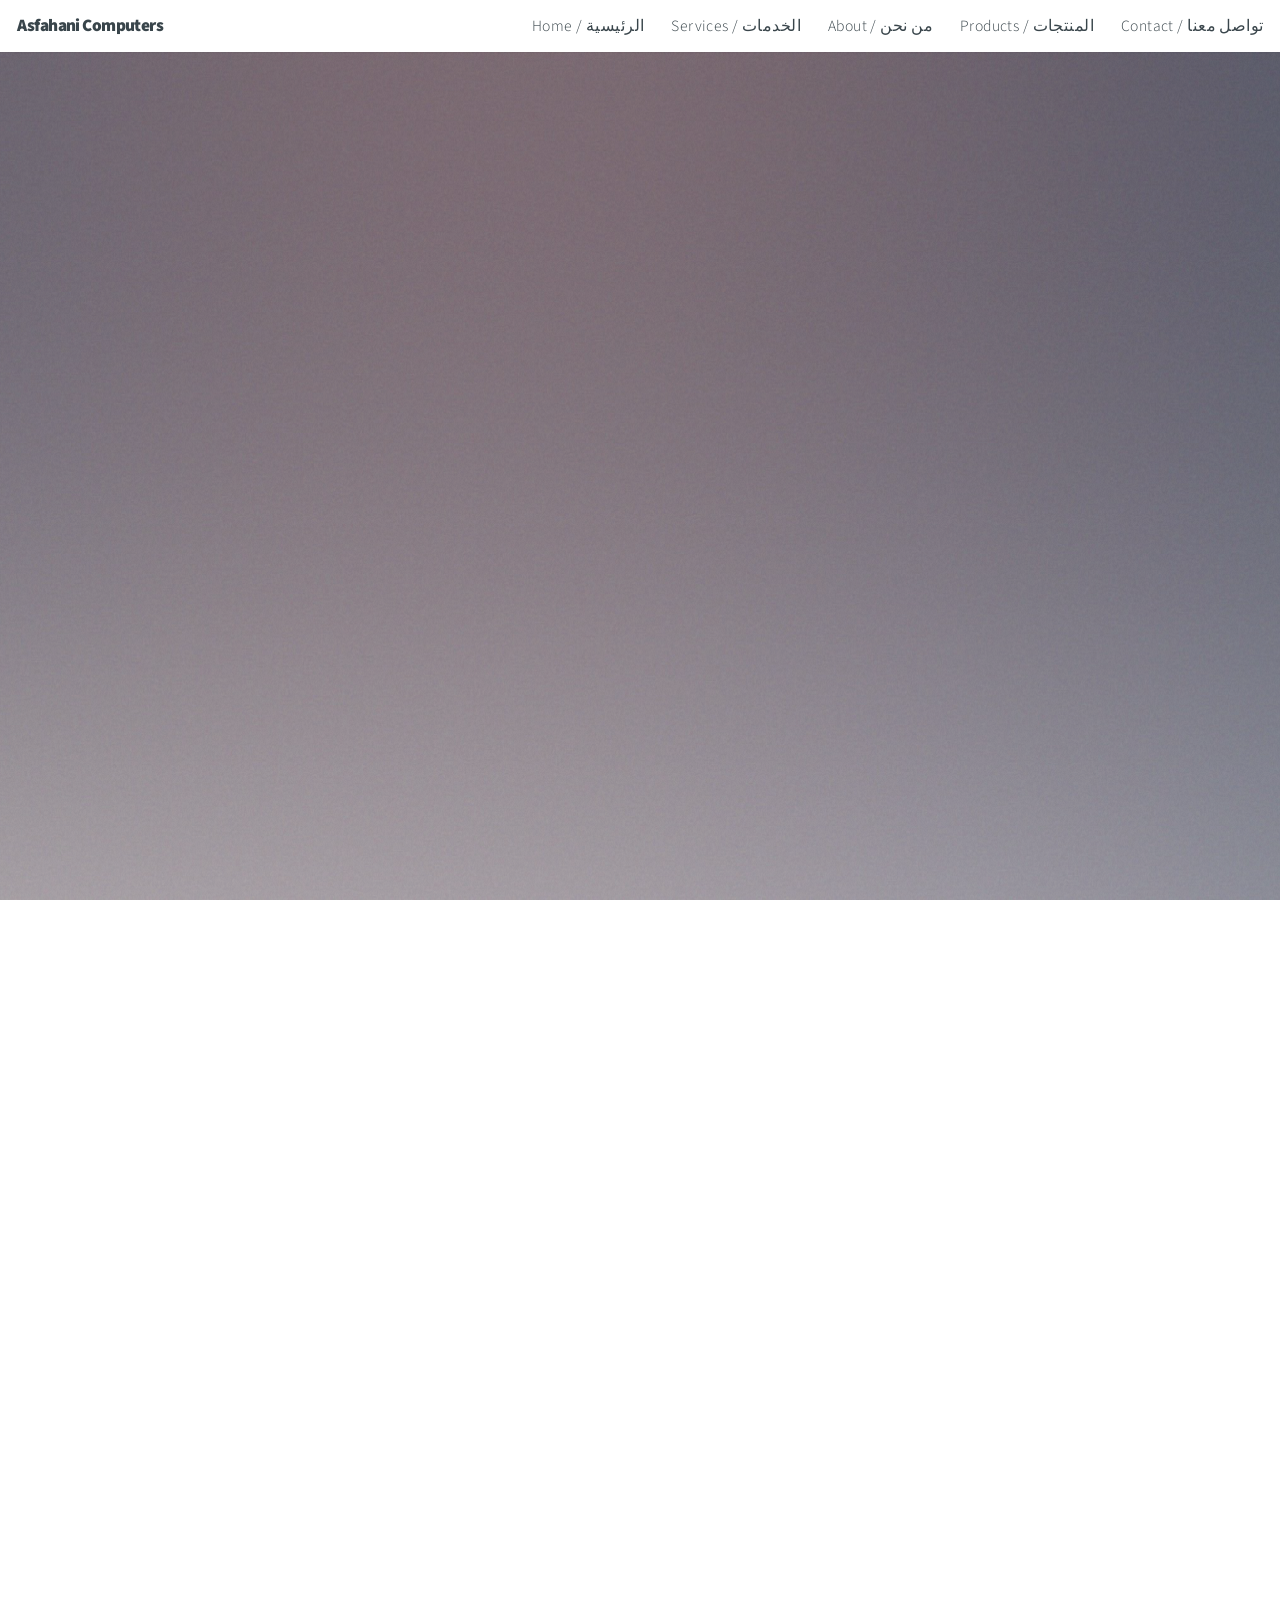
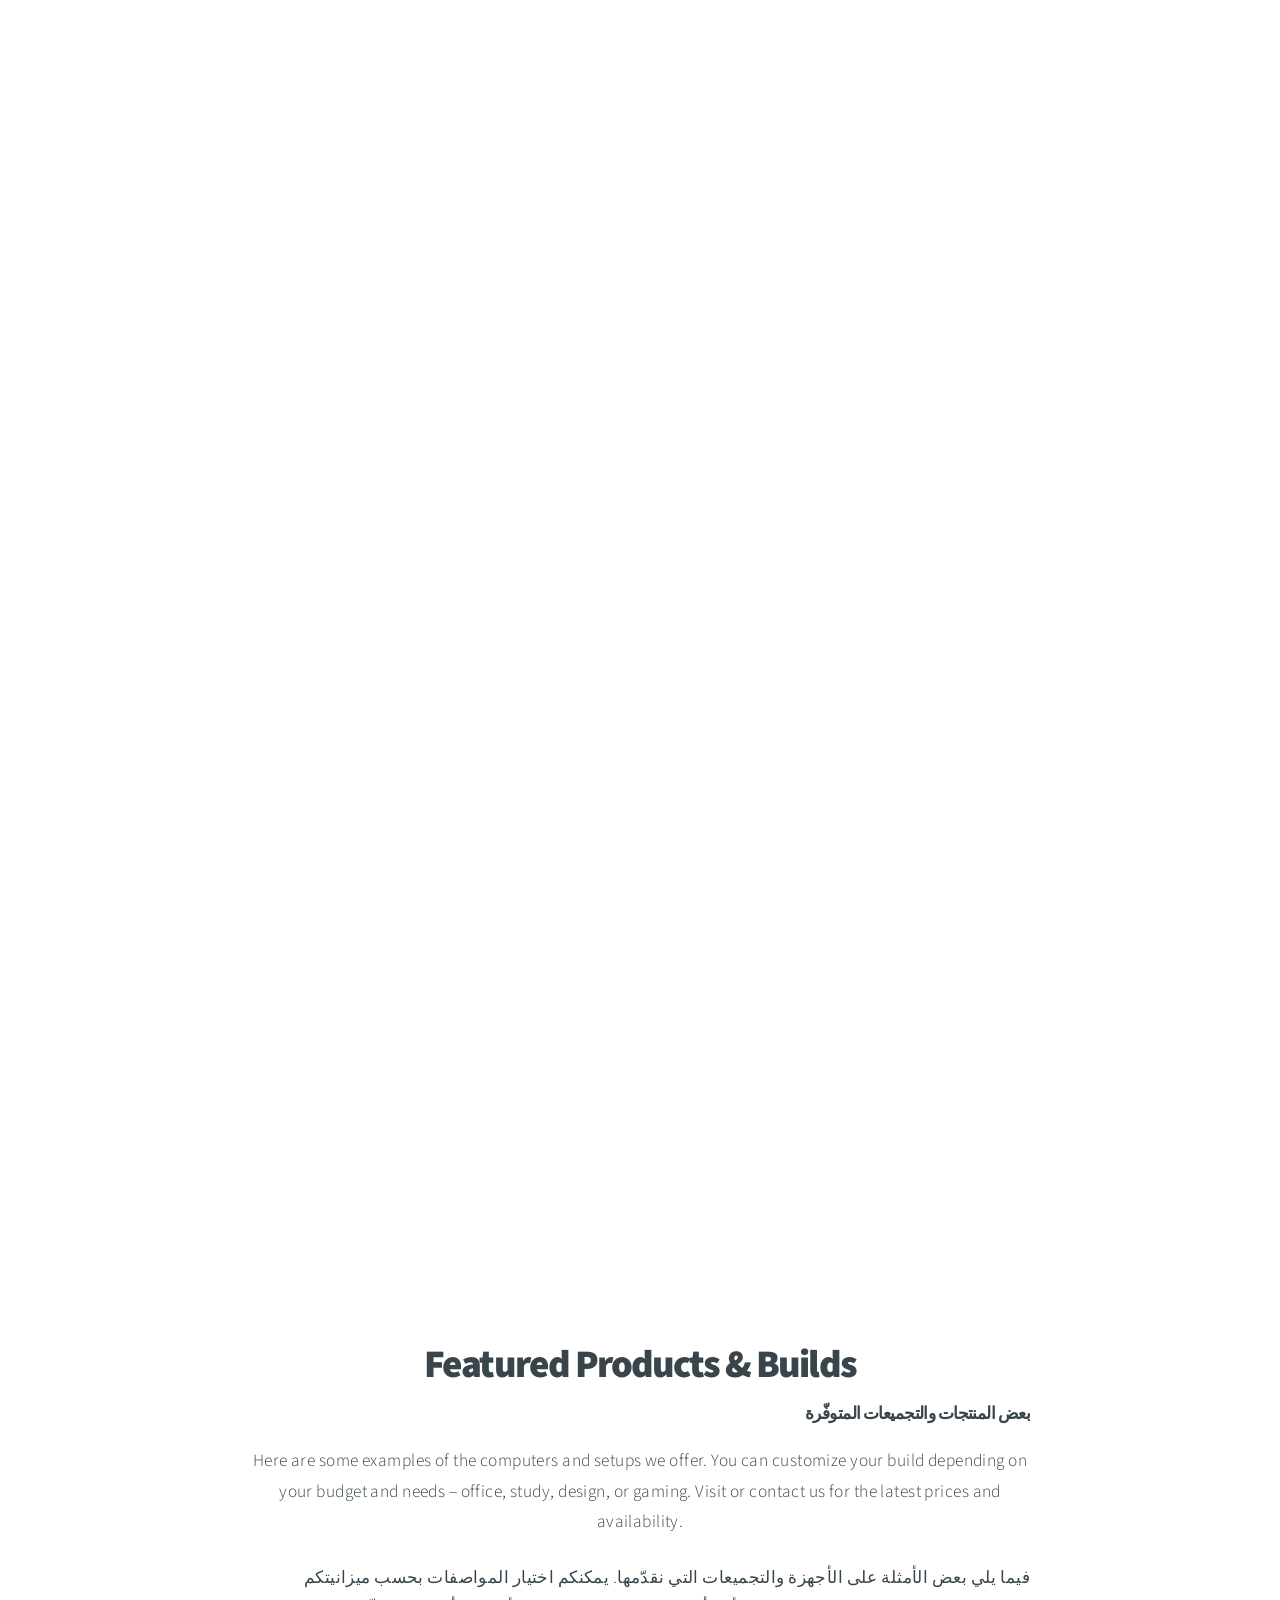
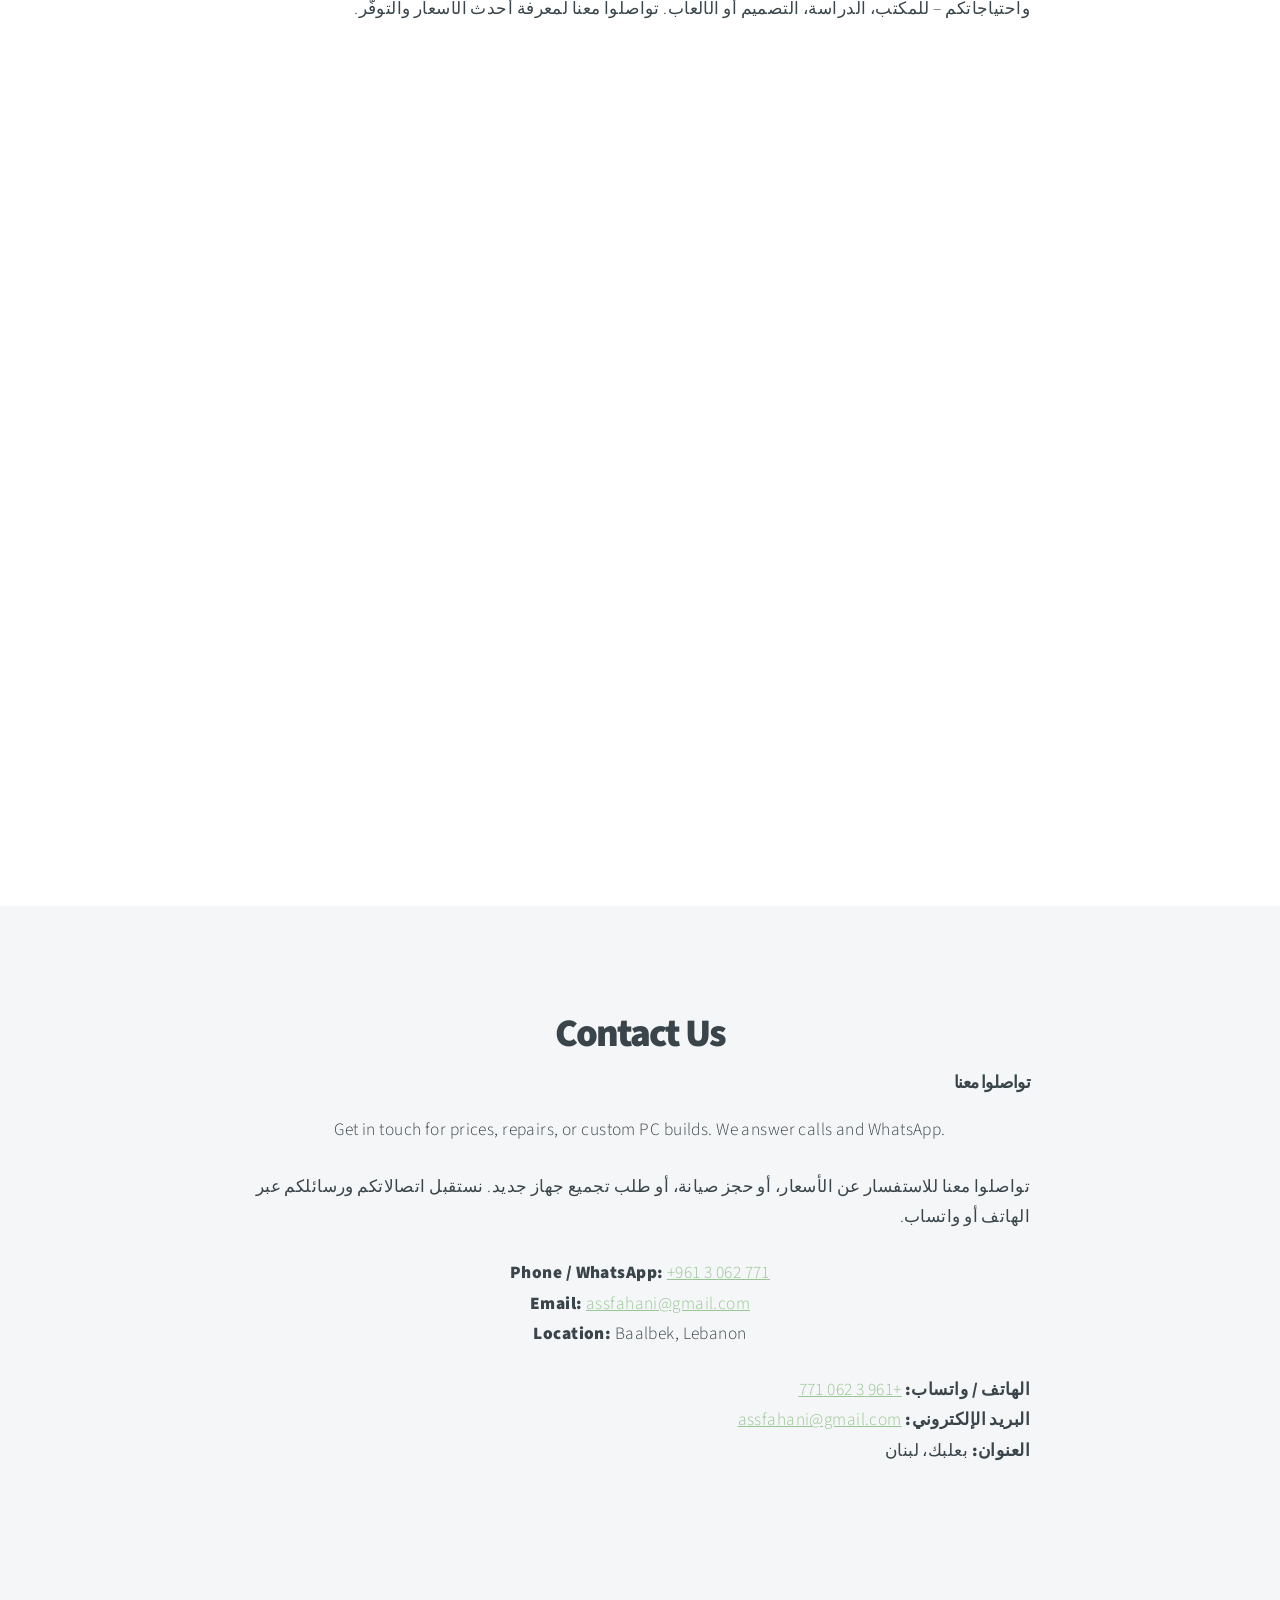
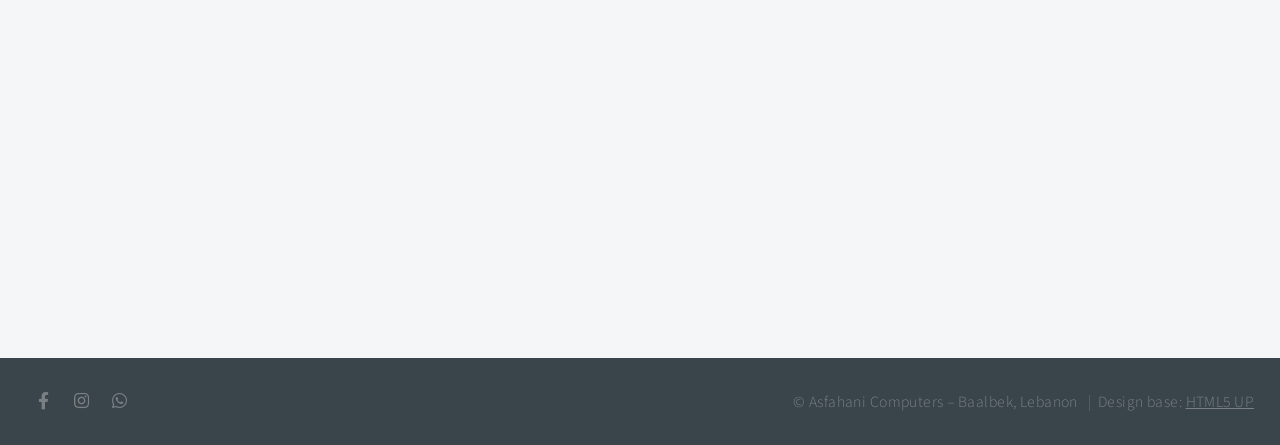
<file: asfahani computers/index.html>
<!DOCTYPE HTML>
<!--
	Big Picture by HTML5 UP
	html5up.net | @ajlkn
	Free for personal and commercial use under the CCA 3.0 license (html5up.net/license)
-->
<html lang="en">
	<head>
		<title>Asfahani Computers | Baalbek</title>
		<meta charset="utf-8" />
		<meta name="viewport" content="width=device-width, initial-scale=1, user-scalable=no" />
		<link rel="stylesheet" href="assets/css/main.css" />
		<noscript><link rel="stylesheet" href="assets/css/noscript.css" /></noscript>
	</head>
	<body class="is-preload">

		<!-- Header -->
		<header id="header">
			<h1>Asfahani Computers</h1>
			<nav>
				<ul>
					<li><a href="#intro">Home / الرئيسية</a></li>
					<li><a href="#one">Services / الخدمات</a></li>
					<li><a href="#two">About / من نحن</a></li>
					<li><a href="#work">Products / المنتجات</a></li>
					<li><a href="#contact">Contact / تواصل معنا</a></li>
				</ul>
			</nav>
		</header>

		<!-- Intro -->
		<section id="intro" class="main style1 dark fullscreen">
			<div class="content">
				<header>
					<h2>Welcome to Asfahani Computers</h2>
					<h3 dir="rtl" style="text-align:right; margin-top:0.5em;">
						مرحبًا بكم في أسفحاني للحواسيب
					</h3>
				</header>

				<p>
					We sell and repair computers in <strong>Baalbek, Lebanon</strong>.<br />
					New &amp; used PCs, laptops, accessories, and professional repair services.<br />
					Fast, reliable, and trusted local tech support.
				</p>
				<p dir="rtl" style="text-align:right;">
					نحن نبيع ونصلّح أجهزة الكمبيوتر في <strong>بعلبك، لبنان</strong>.<br />
					أجهزة مكتبية ومحمولة جديدة ومستعملة، وإكسسوارات، وخدمات صيانة احترافية.<br />
					دعم تقني محلّي سريع وموثوق يمكنكم الاعتماد عليه.
				</p>

				<p>
					<strong>Location:</strong> Baalbek, Lebanon<br />
					<strong>Email:</strong> <a href="mailto:assfahani@gmail.com">assfahani@gmail.com</a><br />
					<strong>Phone / WhatsApp:</strong> <a href="tel:+9613062771">+961 3 062 771</a>
				</p>
				<p dir="rtl" style="text-align:right;">
					<strong>الموقع:</strong> بعلبك، لبنان<br />
					<strong>البريد الإلكتروني:</strong>
					<a href="mailto:assfahani@gmail.com">assfahani@gmail.com</a><br />
					<strong>الهاتف / واتساب:</strong>
					<a href="tel:+9613062771">+961 3 062 771</a>
				</p>

				<footer>
					<a href="#one" class="button style2 down">Services / الخدمات</a>
				</footer>
			</div>
		</section>

		<!-- One - Services -->
		<section id="one" class="main style2 right dark fullscreen">
			<div class="content box style2">
				<header>
					<h2>Our Services</h2>
					<h3 dir="rtl" style="text-align:right; margin-top:0.5em;">خدماتنا</h3>
				</header>

				<p>
					We offer everything you need for your home, office, or gaming setup:
				</p>
				<ul>
					<li>New &amp; used desktop computers and laptops</li>
					<li>Custom-built PCs (gaming, workstations, office use)</li>
					<li>Computer and laptop repair (hardware &amp; software)</li>
					<li>Windows installation, formatting &amp; cleanup</li>
					<li>Data backup &amp; basic recovery (when possible)</li>
					<li>Printers, screens, keyboards, mice &amp; accessories</li>
					<li>Network &amp; Wi-Fi setup for homes and small businesses</li>
				</ul>

				<p dir="rtl" style="text-align:right; margin-top:1.5em;">
					نقدّم كل ما تحتاجونه للمنزل أو المكتب أو للألعاب:
				</p>
				<ul dir="rtl" style="text-align:right;">
					<li>بيع أجهزة كمبيوتر مكتبية ومحمولة جديدة ومستعملة</li>
					<li>تجميع حواسيب مخصّصة للألعاب أو العمل أو المكتب</li>
					<li>صيانة وتصليح أجهزة الكمبيوتر واللابتوب (عتاد وبرمجيات)</li>
					<li>تنصيب نظام ويندوز، فورمات وتنظيف الجهاز من الملفات الزائدة</li>
					<li>نسخ احتياطي للبيانات واسترجاع أساسي قدر الإمكان</li>
					<li>توفير شاشات وطابعات ولوحات مفاتيح وفأرات وإكسسوارات أخرى</li>
					<li>إعداد شبكات الإنترنت والواي فاي للمنازل والشركات الصغيرة</li>
				</ul>

				<p style="margin-top:1.5em;">
					Call or WhatsApp us at
					<strong><a href="tel:+9613062771">+961 3 062 771</a></strong> for prices or to book a repair.
				</p>
				<p dir="rtl" style="text-align:right;">
					للاستفسار عن الأسعار أو لحجز موعد صيانة، يمكنكم الاتصال أو التواصل عبر واتساب على
					<strong><a href="tel:+9613062771">+961 3 062 771</a></strong>.
				</p>
			</div>
			<a href="#two" class="button style2 down anchored">Next / التالي</a>
		</section>

		<!-- Two - About -->
		<section id="two" class="main style2 left dark fullscreen">
			<div class="content box style2">
				<header>
					<h2>About Asfahani Computers</h2>
					<h3 dir="rtl" style="text-align:right; margin-top:0.5em;">
						من نحن – أسفحاني للحواسيب
					</h3>
				</header>

				<p>
					Asfahani Computers is a Baalbek-based computer shop focused on honest work,
					fair prices, and fast service. We understand how important your laptop or PC is
					for study, work, and gaming, so we treat every device with care.
				</p>
				<p>
					Whether you need a simple upgrade, a full PC build, or a quick repair, we are here
					to help and explain everything clearly. No hidden costs and no confusing technical
					language – just solutions that work.
				</p>

				<p dir="rtl" style="text-align:right; margin-top:1.5em;">
					أسفحاني للحواسيب متجر متخصص في أجهزة الكمبيوتر يقع في بعلبك، ويركّز على
					العمل الصادق، والأسعار المناسبة، والخدمة السريعة. ندرك جيدًا أهمية جهاز
					الكمبيوتر أو اللابتوب في الدراسة والعمل والألعاب، لذلك نتعامل مع كل جهاز
					بعناية واهتمام.
				</p>
				<p dir="rtl" style="text-align:right;">
					سواء كنتم بحاجة إلى تحديث بسيط، أو تجميع جهاز جديد بالكامل، أو تصليح سريع،
					فنحن موجودون لمساعدتكم وشرح كل خطوة بطريقة واضحة ومفهومة، بدون تكاليف
					مخفية أو مصطلحات تقنية معقّدة – فقط حلول عملية وموثوقة.
				</p>

				<p style="margin-top:1.5em;">
					<strong>Serving Baalbek and surrounding areas.</strong>
				</p>
				<p dir="rtl" style="text-align:right;">
					<strong>نخدم أهالي بعلبك والمناطق المحيطة بها.</strong>
				</p>
			</div>
			<a href="#work" class="button style2 down anchored">Next / التالي</a>
		</section>

		<!-- Work - Products -->
		<section id="work" class="main style3 primary">
			<div class="content">
				<header>
					<h2>Featured Products &amp; Builds</h2>
					<h3 dir="rtl" style="text-align:right; margin-top:0.5em;">
						بعض المنتجات والتجميعات المتوفّرة
					</h3>

					<p>
						Here are some examples of the computers and setups we offer. You can customize
						your build depending on your budget and needs – office, study, design, or gaming.
						Visit or contact us for the latest prices and availability.
					</p>
					<p dir="rtl" style="text-align:right;">
						فيما يلي بعض الأمثلة على الأجهزة والتجميعات التي نقدّمها. يمكنكم اختيار
						المواصفات بحسب ميزانيتكم واحتياجاتكم – للمكتب، الدراسة، التصميم أو الألعاب.
						تواصلوا معنا لمعرفة أحدث الأسعار والتوفّر.
					</p>
				</header>

				<!-- Gallery  -->
				<div class="gallery">
					<article class="from-left">
						<a href="images/fulls/01.jpg" class="image fit">
							<img src="images/thumbs/01.jpg" title="Office Desktop PC" alt="Office desktop computer in Baalbek" />
						</a>
					</article>
					<article class="from-right">
						<a href="images/fulls/02.jpg" class="image fit">
							<img src="images/thumbs/02.jpg" title="Student Laptop" alt="Affordable student laptop in Baalbek" />
						</a>
					</article>
					<article class="from-left">
						<a href="images/fulls/03.jpg" class="image fit">
							<img src="images/thumbs/03.jpg" title="Gaming PC Build" alt="Custom gaming PC build" />
						</a>
					</article>
					<article class="from-right">
						<a href="images/fulls/04.jpg" class="image fit">
							<img src="images/thumbs/04.jpg" title="Monitors & Accessories" alt="Computer monitors and accessories" />
						</a>
					</article>
					<article class="from-left">
						<a href="images/fulls/05.jpg" class="image fit">
							<img src="images/thumbs/05.jpg" title="PC Upgrade Service" alt="Computer upgrade and repair service" />
						</a>
					</article>
					<article class="from-right">
						<a href="images/fulls/06.jpg" class="image fit">
							<img src="images/thumbs/06.jpg" title="Laptop Repair" alt="Laptop repair service in Baalbek" />
						</a>
					</article>
				</div>

			</div>
		</section>

		<!-- Contact -->
		<section id="contact" class="main style3 secondary">
			<div class="content">
				<header>
					<h2>Contact Us</h2>
					<h3 dir="rtl" style="text-align:right; margin-top:0.5em;">
						تواصلوا معنا
					</h3>
					<p>
						Get in touch for prices, repairs, or custom PC builds.  
						We answer calls and WhatsApp.
					</p>
					<p dir="rtl" style="text-align:right;">
						تواصلوا معنا للاستفسار عن الأسعار، أو حجز صيانة، أو طلب تجميع جهاز جديد.  
						نستقبل اتصالاتكم ورسائلكم عبر الهاتف أو واتساب.
					</p>

					<p>
						<strong>Phone / WhatsApp:</strong> <a href="tel:+9613062771">+961 3 062 771</a><br />
						<strong>Email:</strong> <a href="mailto:assfahani@gmail.com">assfahani@gmail.com</a><br />
						<strong>Location:</strong> Baalbek, Lebanon
					</p>
					<p dir="rtl" style="text-align:right;">
						<strong>الهاتف / واتساب:</strong>
						<a href="tel:+9613062771">+961 3 062 771</a><br />
						<strong>البريد الإلكتروني:</strong>
						<a href="mailto:assfahani@gmail.com">assfahani@gmail.com</a><br />
						<strong>العنوان:</strong> بعلبك، لبنان
					</p>
				</header>

				<div class="box">
					<form method="post" action="mailto:assfahani@gmail.com" enctype="text/plain">
						<div class="fields">
							<div class="field half">
								<input type="text" name="name" placeholder="Name / الاسم" />
							</div>
							<div class="field half">
								<input type="email" name="email" placeholder="Email / البريد الإلكتروني" />
							</div>
							<div class="field">
								<textarea name="message" placeholder="How can we help you? / كيف يمكننا مساعدتك؟" rows="6"></textarea>
							</div>
						</div>
						<ul class="actions special">
							<li><input type="submit" value="Send Message / إرسال الرسالة" /></li>
						</ul>
					</form>
				</div>
			</div>
		</section>

		<!-- Footer -->
		<footer id="footer">

			<!-- Icons -->
			<ul class="icons">
				<li><a href="#" class="icon brands fa-facebook-f"><span class="label">Facebook</span></a></li>
				<li><a href="#" class="icon brands fa-instagram"><span class="label">Instagram</span></a></li>
				<li><a href="#" class="icon brands fa-whatsapp"><span class="label">WhatsApp</span></a></li>
			</ul>

			<!-- Menu -->
			<ul class="menu">
				<li>&copy; Asfahani Computers – Baalbek, Lebanon</li>
				<li>Design base: <a href="https://html5up.net">HTML5 UP</a></li>
			</ul>

		</footer>

		<!-- Scripts -->
		<script src="assets/js/jquery.min.js"></script>
		<script src="assets/js/jquery.poptrox.min.js"></script>
		<script src="assets/js/jquery.scrolly.min.js"></script>
		<script src="assets/js/jquery.scrollex.min.js"></script>
		<script src="assets/js/browser.min.js"></script>
		<script src="assets/js/breakpoints.min.js"></script>
		<script src="assets/js/util.js"></script>
		<script src="assets/js/main.js"></script>

	</body>
</html>
</file>
<file: assets/css/custom.css>
/* ============================================================
   AFA Computers — Standalone Styles
   Mobile-first, fast, no template dependency
   ============================================================ */

/* ---- CSS Custom Properties ---- */
:root {
    --color-primary: #1a56db;
    --color-primary-dark: #1544b0;
    --color-primary-light: #3b82f6;
    --color-secondary: #0e9f6e;
    --color-secondary-dark: #0b7a55;
    --color-whatsapp: #25d366;
    --color-whatsapp-dark: #1da851;
    --color-dark: #111827;
    --color-gray-900: #1f2937;
    --color-gray-800: #374151;
    --color-gray-700: #4b5563;
    --color-gray-600: #6b7280;
    --color-gray-500: #9ca3af;
    --color-gray-400: #d1d5db;
    --color-gray-300: #e5e7eb;
    --color-gray-200: #f3f4f6;
    --color-gray-100: #f9fafb;
    --color-white: #ffffff;
    --color-danger: #ef4444;

    --font-en: 'Inter', -apple-system, BlinkMacSystemFont, 'Segoe UI', sans-serif;
    --font-ar: 'Cairo', 'Inter', sans-serif;

    --shadow-sm: 0 1px 2px rgba(0,0,0,0.05);
    --shadow-md: 0 4px 6px -1px rgba(0,0,0,0.07), 0 2px 4px -1px rgba(0,0,0,0.04);
    --shadow-lg: 0 10px 15px -3px rgba(0,0,0,0.08), 0 4px 6px -2px rgba(0,0,0,0.04);
    --shadow-xl: 0 20px 25px -5px rgba(0,0,0,0.08), 0 10px 10px -5px rgba(0,0,0,0.03);

    --radius-sm: 6px;
    --radius-md: 10px;
    --radius-lg: 16px;
    --radius-xl: 24px;
    --radius-full: 9999px;

    --transition: 0.25s cubic-bezier(0.4, 0, 0.2, 1);
    --container-max: 1200px;
    --header-height: 64px;
}

/* ---- Reset ---- */
*, *::before, *::after {
    box-sizing: border-box;
    margin: 0;
    padding: 0;
}

html {
    scroll-behavior: smooth;
    scroll-padding-top: var(--header-height);
    -webkit-text-size-adjust: 100%;
}

body {
    font-family: var(--font-en);
    font-weight: 400;
    font-size: 16px;
    line-height: 1.7;
    color: var(--color-gray-800);
    background: var(--color-white);
    padding-top: var(--header-height);
    -webkit-font-smoothing: antialiased;
    -moz-osx-font-smoothing: grayscale;
}

h1, h2, h3, h4, h5, h6 {
    font-family: var(--font-en);
    font-weight: 700;
    line-height: 1.3;
    color: var(--color-gray-900);
    letter-spacing: -0.01em;
}

ul, ol {
    list-style: none;
}

a {
    color: var(--color-primary);
    text-decoration: none;
    transition: color var(--transition);
}

a:hover {
    color: var(--color-primary-dark);
}

img {
    max-width: 100%;
    height: auto;
    display: block;
}

button {
    font-family: inherit;
    border: none;
    background: none;
    cursor: pointer;
}

input, select, textarea {
    font-family: inherit;
    font-size: inherit;
}

/* ---- Language System ---- */
.ar { display: none; }
.en { display: inline; }

html[lang="ar"] .ar { display: inline; }
html[lang="ar"] .en { display: none; }
html[lang="ar"] { direction: rtl; }
html[lang="ar"] body { font-family: var(--font-ar); }
html[lang="ar"] h1, html[lang="ar"] h2, html[lang="ar"] h3,
html[lang="ar"] h4, html[lang="ar"] h5, html[lang="ar"] h6 {
    font-family: var(--font-ar);
}

.ar-inline { font-family: var(--font-ar); }

/* ---- Container ---- */
.container {
    max-width: var(--container-max);
    margin: 0 auto;
    padding: 0 24px;
    width: 100%;
}

/* ---- Buttons ---- */
.btn {
    display: inline-flex;
    align-items: center;
    justify-content: center;
    gap: 8px;
    padding: 12px 28px;
    font-size: 15px;
    font-weight: 600;
    line-height: 1.4;
    border: 2px solid transparent;
    border-radius: var(--radius-full);
    cursor: pointer;
    transition: all var(--transition);
    text-decoration: none;
    font-family: inherit;
    white-space: nowrap;
}

.btn:active {
    transform: scale(0.97);
}

.btn-primary {
    background: var(--color-primary);
    color: var(--color-white);
    border-color: var(--color-primary);
}
.btn-primary:hover {
    background: var(--color-primary-dark);
    border-color: var(--color-primary-dark);
    color: var(--color-white);
    transform: translateY(-1px);
    box-shadow: var(--shadow-lg);
}

.btn-whatsapp {
    background: var(--color-whatsapp);
    color: var(--color-white);
    border-color: var(--color-whatsapp);
}
.btn-whatsapp:hover {
    background: var(--color-whatsapp-dark);
    border-color: var(--color-whatsapp-dark);
    color: var(--color-white);
    transform: translateY(-1px);
    box-shadow: var(--shadow-lg);
}

.btn-outline-light {
    background: transparent;
    color: var(--color-white);
    border-color: rgba(255,255,255,0.4);
}
.btn-outline-light:hover {
    background: rgba(255,255,255,0.15);
    border-color: rgba(255,255,255,0.7);
    color: var(--color-white);
}

.btn-ghost {
    background: transparent;
    color: var(--color-gray-600);
    border-color: var(--color-gray-300);
    padding: 8px 12px;
}
.btn-ghost:hover {
    background: var(--color-gray-200);
    border-color: var(--color-gray-400);
    color: var(--color-gray-800);
}

.btn-sm {
    padding: 8px 18px;
    font-size: 13px;
}

.btn-lg {
    padding: 16px 36px;
    font-size: 17px;
}

.btn-block {
    width: 100%;
}

.btn i {
    font-size: 1.1em;
}

/* ---- Section Layout ---- */
.section {
    padding: 80px 0;
    position: relative;
}

.section-header {
    text-align: center;
    max-width: 700px;
    margin: 0 auto 56px;
}

.section-header h2 {
    font-size: 2.2rem;
    margin-bottom: 16px;
    font-weight: 800;
    letter-spacing: -0.02em;
}

.section-sub {
    font-size: 1.1rem;
    color: var(--color-gray-600);
    line-height: 1.7;
}

/* ================================================================
   HEADER
   ================================================================ */
#header {
    position: fixed;
    top: 0;
    left: 0;
    right: 0;
    z-index: 10000;
    height: var(--header-height);
    background: rgba(255,255,255,0.97);
    backdrop-filter: blur(12px);
    -webkit-backdrop-filter: blur(12px);
    box-shadow: 0 1px 3px rgba(0,0,0,0.06);
    display: flex;
    align-items: center;
}

.header-inner {
    display: flex;
    align-items: center;
    justify-content: space-between;
    max-width: var(--container-max);
    margin: 0 auto;
    padding: 0 24px;
    width: 100%;
    height: 100%;
}

.logo {
    display: flex;
    align-items: baseline;
    gap: 4px;
    text-decoration: none;
    color: var(--color-gray-900);
}

.logo-text {
    font-size: 1.6rem;
    font-weight: 800;
    color: var(--color-primary);
    letter-spacing: -0.03em;
}

.logo-sub {
    font-size: 1rem;
    font-weight: 600;
    color: var(--color-gray-700);
}

#main-nav ul {
    display: flex;
    gap: 4px;
}

#main-nav ul li a {
    display: block;
    padding: 8px 14px;
    font-size: 14px;
    font-weight: 500;
    color: var(--color-gray-700);
    border-radius: var(--radius-sm);
    transition: all var(--transition);
    text-decoration: none;
}

#main-nav ul li a:hover {
    color: var(--color-primary);
    background: var(--color-gray-100);
}

.header-actions {
    display: flex;
    align-items: center;
    gap: 12px;
}

.lang-btn {
    padding: 6px 16px;
    font-size: 13px;
    font-weight: 600;
    border: 2px solid var(--color-gray-300);
    border-radius: var(--radius-full);
    background: transparent;
    color: var(--color-gray-700);
    cursor: pointer;
    transition: all var(--transition);
    font-family: var(--font-ar);
}

.lang-btn:hover {
    border-color: var(--color-primary);
    color: var(--color-primary);
    background: rgba(26,86,219,0.04);
}

html[lang="ar"] .lang-btn .lang-current {
    font-size: 0;
}
html[lang="ar"] .lang-btn .lang-current::after {
    content: 'EN';
    font-size: 13px;
    font-family: var(--font-en);
}

/* Mobile menu button */
.mobile-menu-btn {
    display: none;
    flex-direction: column;
    gap: 5px;
    padding: 8px;
    width: 36px;
    height: 36px;
    justify-content: center;
    align-items: center;
}

.mobile-menu-btn span {
    display: block;
    width: 22px;
    height: 2px;
    background: var(--color-gray-800);
    border-radius: 2px;
    transition: all var(--transition);
    transform-origin: center;
}

.mobile-menu-btn.active span:nth-child(1) {
    transform: rotate(45deg) translate(5px, 5px);
}
.mobile-menu-btn.active span:nth-child(2) {
    opacity: 0;
}
.mobile-menu-btn.active span:nth-child(3) {
    transform: rotate(-45deg) translate(5px, -5px);
}

/* ================================================================
   HERO — with background image
   ================================================================ */
.hero-section {
    position: relative;
    min-height: calc(100vh - var(--header-height));
    display: flex;
    align-items: center;
    justify-content: center;
    overflow: hidden;
    padding: 80px 0;
}

.hero-bg {
    position: absolute;
    inset: 0;
    z-index: 0;
}

.hero-bg img {
    width: 100%;
    height: 100%;
    object-fit: cover;
    object-position: center;
}

.hero-overlay {
    position: absolute;
    inset: 0;
    z-index: 1;
    background: linear-gradient(135deg, rgba(15,23,42,0.88) 0%, rgba(30,58,95,0.82) 50%, rgba(26,54,93,0.85) 100%);
}

/* Subtle dot pattern */
.hero-section::after {
    content: '';
    position: absolute;
    inset: 0;
    z-index: 1;
    background-image: radial-gradient(rgba(255,255,255,0.04) 1px, transparent 1px);
    background-size: 40px 40px;
    pointer-events: none;
}

.hero-content {
    position: relative;
    z-index: 2;
    text-align: center;
    max-width: 800px;
    margin: 0 auto;
}

.hero-badge {
    display: inline-flex;
    align-items: center;
    gap: 8px;
    padding: 8px 20px;
    background: rgba(255,255,255,0.08);
    border: 1px solid rgba(255,255,255,0.12);
    border-radius: var(--radius-full);
    color: rgba(255,255,255,0.8);
    font-size: 14px;
    font-weight: 500;
    margin-bottom: 28px;
    backdrop-filter: blur(4px);
}

.hero-badge i {
    color: var(--color-primary-light);
}

.hero-content h1 {
    font-size: 3.2rem;
    font-weight: 800;
    color: var(--color-white);
    margin-bottom: 24px;
    letter-spacing: -0.03em;
    line-height: 1.15;
}

.hero-sub {
    font-size: 1.15rem;
    color: rgba(255,255,255,0.7);
    line-height: 1.8;
    margin-bottom: 40px;
    max-width: 640px;
    margin-left: auto;
    margin-right: auto;
}

.hero-cta {
    display: flex;
    gap: 14px;
    justify-content: center;
    flex-wrap: wrap;
}

.hero-cta .btn {
    font-size: 15px;
    padding: 14px 30px;
}

/* ================================================================
   SERVICES
   ================================================================ */
.services-section {
    background: var(--color-gray-100);
}

.services-grid {
    display: grid;
    grid-template-columns: repeat(3, 1fr);
    gap: 24px;
}

.service-card {
    background: var(--color-white);
    border: 1px solid var(--color-gray-300);
    border-radius: var(--radius-lg);
    padding: 32px 28px;
    transition: all var(--transition);
    display: flex;
    flex-direction: column;
}

.service-card:hover {
    border-color: var(--color-primary-light);
    box-shadow: var(--shadow-lg);
    transform: translateY(-3px);
}

.service-icon {
    width: 52px;
    height: 52px;
    border-radius: var(--radius-md);
    background: linear-gradient(135deg, rgba(26,86,219,0.08), rgba(59,130,246,0.12));
    display: flex;
    align-items: center;
    justify-content: center;
    margin-bottom: 20px;
}

.service-icon i {
    font-size: 22px;
    color: var(--color-primary);
}

.service-card h3 {
    font-size: 1.15rem;
    font-weight: 700;
    margin-bottom: 10px;
}

.service-card p {
    font-size: 0.92rem;
    color: var(--color-gray-600);
    line-height: 1.65;
    margin-bottom: 16px;
    flex-grow: 1;
}

.card-link {
    font-size: 14px;
    font-weight: 600;
    color: var(--color-primary);
    display: inline-flex;
    align-items: center;
    gap: 6px;
    transition: gap var(--transition), color var(--transition);
    text-decoration: none;
    margin-top: auto;
}

.card-link:hover {
    gap: 10px;
    color: var(--color-primary-dark);
}

/* ================================================================
   TRUST / WHY CHOOSE US
   ================================================================ */
.trust-section {
    background: var(--color-white);
}

.trust-grid {
    display: grid;
    grid-template-columns: repeat(3, 1fr);
    gap: 32px;
}

.trust-item {
    text-align: center;
    padding: 28px 20px;
}

.trust-icon {
    width: 64px;
    height: 64px;
    border-radius: 50%;
    background: linear-gradient(135deg, rgba(14,159,110,0.06), rgba(14,159,110,0.12));
    display: flex;
    align-items: center;
    justify-content: center;
    margin: 0 auto 20px;
}

.trust-icon i {
    font-size: 24px;
    color: var(--color-secondary);
}

.trust-item h3 {
    font-size: 1.05rem;
    font-weight: 700;
    margin-bottom: 10px;
}

.trust-item p {
    font-size: 0.9rem;
    color: var(--color-gray-600);
    line-height: 1.65;
}

/* ================================================================
   PRODUCTS
   ================================================================ */
.products-section {
    background: var(--color-gray-100);
}

.product-tabs {
    display: flex;
    gap: 8px;
    justify-content: center;
    flex-wrap: wrap;
    margin-bottom: 40px;
}

.tab-btn {
    display: inline-flex;
    align-items: center;
    gap: 6px;
    padding: 10px 22px;
    font-size: 14px;
    font-weight: 500;
    border: 1px solid var(--color-gray-300);
    border-radius: var(--radius-full);
    background: var(--color-white);
    color: var(--color-gray-700);
    cursor: pointer;
    transition: all var(--transition);
    font-family: inherit;
}

.tab-btn:hover {
    border-color: var(--color-primary-light);
    color: var(--color-primary);
    background: rgba(26,86,219,0.04);
}

.tab-btn.active {
    background: var(--color-primary);
    border-color: var(--color-primary);
    color: var(--color-white);
}

.products-grid {
    display: grid;
    grid-template-columns: repeat(3, 1fr);
    gap: 24px;
}

.product-card {
    background: var(--color-white);
    border: 1px solid var(--color-gray-300);
    border-radius: var(--radius-lg);
    overflow: hidden;
    transition: all var(--transition);
}

.product-card:hover {
    box-shadow: var(--shadow-lg);
    transform: translateY(-3px);
    border-color: var(--color-gray-400);
}

.product-card.hidden {
    display: none;
}

.product-img {
    position: relative;
    overflow: hidden;
    aspect-ratio: 4/3;
    background: #fff;
}

.product-img img {
    width: 100%;
    height: 100%;
    object-fit: contain;
    transition: transform 0.5s ease;
}

.product-card:hover .product-img img {
    transform: scale(1.04);
}

.product-badge {
    position: absolute;
    top: 12px;
    left: 12px;
    padding: 4px 14px;
    font-size: 12px;
    font-weight: 600;
    border-radius: var(--radius-full);
    background: var(--color-secondary);
    color: var(--color-white);
    z-index: 1;
}

html[lang="ar"] .product-badge {
    left: auto;
    right: 12px;
}

.badge-hot {
    background: var(--color-danger);
}

.badge-used {
    background: var(--color-gray-700);
}

.product-info {
    padding: 20px;
}

.product-info h3 {
    font-size: 1rem;
    font-weight: 700;
    margin-bottom: 8px;
}

.product-desc {
    font-size: 0.88rem;
    color: var(--color-gray-600);
    line-height: 1.6;
    margin-bottom: 16px;
}

.product-actions {
    display: flex;
    gap: 8px;
    align-items: center;
}

.products-note {
    text-align: center;
    margin-top: 40px;
    padding: 16px 24px;
    background: rgba(26,86,219,0.04);
    border: 1px solid rgba(26,86,219,0.1);
    border-radius: var(--radius-md);
    font-size: 0.9rem;
    color: var(--color-gray-700);
    display: flex;
    align-items: center;
    justify-content: center;
    gap: 10px;
    flex-wrap: wrap;
}

.products-note i {
    color: var(--color-primary);
}

/* ================================================================
   HOW REPAIR WORKS
   ================================================================ */
.process-section {
    background: var(--color-white);
}

.process-steps {
    display: grid;
    grid-template-columns: repeat(4, 1fr);
    gap: 32px;
    margin-bottom: 48px;
    position: relative;
}

.process-steps::before {
    content: '';
    position: absolute;
    top: 32px;
    left: calc(12.5% + 16px);
    right: calc(12.5% + 16px);
    height: 2px;
    background: var(--color-gray-300);
}

.step {
    text-align: center;
    position: relative;
}

.step-number {
    width: 64px;
    height: 64px;
    border-radius: 50%;
    background: var(--color-primary);
    color: var(--color-white);
    font-size: 1.4rem;
    font-weight: 800;
    display: flex;
    align-items: center;
    justify-content: center;
    margin: 0 auto 20px;
    position: relative;
    z-index: 2;
}

.step-content h3 {
    font-size: 1.05rem;
    font-weight: 700;
    margin-bottom: 10px;
}

.step-content p {
    font-size: 0.88rem;
    color: var(--color-gray-600);
    line-height: 1.6;
}

.process-cta {
    text-align: center;
}

/* ================================================================
   CUSTOM PC BUILD
   ================================================================ */
.build-section {
    background: linear-gradient(135deg, #0f172a 0%, #1e3a5f 100%);
    color: var(--color-white);
}

.build-content {
    display: grid;
    grid-template-columns: 1fr 1fr;
    gap: 64px;
    align-items: center;
}

.build-text h2 {
    font-size: 2rem;
    color: var(--color-white);
    margin-bottom: 20px;
}

.build-text p {
    color: rgba(255,255,255,0.7);
    line-height: 1.8;
    margin-bottom: 28px;
}

.build-features {
    margin: 0 0 32px 0;
}

.build-features li {
    display: flex;
    align-items: flex-start;
    gap: 12px;
    padding: 8px 0;
    font-size: 0.95rem;
    color: rgba(255,255,255,0.85);
}

.build-features li i {
    color: var(--color-secondary);
    margin-top: 4px;
    flex-shrink: 0;
}

.build-visual {
    display: flex;
    align-items: center;
    justify-content: center;
}

.build-icon-grid {
    display: grid;
    grid-template-columns: repeat(3, 1fr);
    gap: 20px;
    width: 100%;
    max-width: 360px;
}

.build-part {
    display: flex;
    flex-direction: column;
    align-items: center;
    gap: 10px;
    padding: 24px 16px;
    background: rgba(255,255,255,0.06);
    border: 1px solid rgba(255,255,255,0.1);
    border-radius: var(--radius-md);
    transition: all var(--transition);
}

.build-part:hover {
    background: rgba(255,255,255,0.1);
    border-color: rgba(255,255,255,0.2);
    transform: translateY(-2px);
}

.build-part i {
    font-size: 28px;
    color: var(--color-primary-light);
}

.build-part span {
    font-size: 13px;
    font-weight: 600;
    color: rgba(255,255,255,0.8);
}

/* ================================================================
   TESTIMONIALS
   ================================================================ */
.testimonials-section {
    background: var(--color-gray-100);
}

.testimonials-note {
    text-align: center;
    margin-bottom: 32px;
    padding: 12px 20px;
    background: rgba(239,68,68,0.04);
    border: 1px solid rgba(239,68,68,0.15);
    border-radius: var(--radius-md);
    font-size: 0.85rem;
    color: var(--color-gray-600);
}

.testimonials-grid {
    display: grid;
    grid-template-columns: repeat(3, 1fr);
    gap: 24px;
}

.testimonial-card {
    background: var(--color-white);
    border: 1px solid var(--color-gray-300);
    border-radius: var(--radius-lg);
    padding: 32px 28px;
}

.testimonial-stars {
    margin-bottom: 16px;
    color: #f59e0b;
    font-size: 14px;
    display: flex;
    gap: 3px;
}

.testimonial-card p {
    font-size: 0.95rem;
    line-height: 1.7;
    color: var(--color-gray-700);
    margin-bottom: 16px;
    font-style: italic;
}

.testimonial-author {
    font-size: 0.85rem;
    font-weight: 600;
    color: var(--color-gray-500);
}

/* ================================================================
   FAQ
   ================================================================ */
.faq-section {
    background: var(--color-white);
}

.faq-list {
    max-width: 760px;
    margin: 0 auto;
}

.faq-item {
    border: 1px solid var(--color-gray-300);
    border-radius: var(--radius-md);
    margin-bottom: 12px;
    overflow: hidden;
    transition: border-color var(--transition);
}

.faq-item[open] {
    border-color: var(--color-primary-light);
}

.faq-item summary {
    display: flex;
    align-items: center;
    justify-content: space-between;
    padding: 18px 24px;
    cursor: pointer;
    font-size: 0.95rem;
    font-weight: 600;
    color: var(--color-gray-900);
    list-style: none;
    transition: background var(--transition);
    gap: 16px;
}

.faq-item summary::-webkit-details-marker { display: none; }
.faq-item summary::marker { display: none; content: ''; }

.faq-item summary:hover {
    background: var(--color-gray-100);
}

.faq-icon {
    font-size: 12px;
    color: var(--color-gray-500);
    transition: transform var(--transition);
    flex-shrink: 0;
    margin-left: auto;
}

html[lang="ar"] .faq-icon {
    margin-left: 0;
    margin-right: auto;
}

.faq-item[open] .faq-icon {
    transform: rotate(180deg);
}

.faq-answer {
    padding: 0 24px 20px;
    font-size: 0.9rem;
    color: var(--color-gray-600);
    line-height: 1.7;
}

/* ================================================================
   CONTACT
   ================================================================ */
.contact-section {
    background: var(--color-gray-100);
}

.contact-grid {
    display: grid;
    grid-template-columns: 1fr 1fr;
    gap: 48px;
    align-items: start;
}

.contact-methods {
    display: flex;
    flex-direction: column;
    gap: 16px;
}

.contact-card {
    display: flex;
    align-items: center;
    gap: 20px;
    padding: 20px 24px;
    background: var(--color-white);
    border: 1px solid var(--color-gray-300);
    border-radius: var(--radius-md);
    transition: all var(--transition);
    text-decoration: none;
    color: inherit;
}

a.contact-card:hover {
    border-color: var(--color-primary-light);
    box-shadow: var(--shadow-md);
    transform: translateY(-1px);
    color: inherit;
}

.whatsapp-card {
    border-color: rgba(37,211,102,0.3);
    background: rgba(37,211,102,0.04);
}

a.whatsapp-card:hover {
    border-color: var(--color-whatsapp);
    background: rgba(37,211,102,0.08);
}

.contact-card-icon {
    width: 48px;
    height: 48px;
    border-radius: var(--radius-md);
    background: var(--color-gray-100);
    display: flex;
    align-items: center;
    justify-content: center;
    flex-shrink: 0;
}

.contact-card-icon i {
    font-size: 20px;
    color: var(--color-primary);
}

.whatsapp-card .contact-card-icon {
    background: rgba(37,211,102,0.12);
}

.whatsapp-card .contact-card-icon i {
    color: var(--color-whatsapp);
}

.contact-card-info h3 {
    font-size: 0.95rem;
    font-weight: 700;
    margin-bottom: 2px;
}

.contact-card-info p {
    font-size: 0.9rem;
    color: var(--color-gray-700);
    margin-bottom: 2px;
}

.contact-card-label {
    font-size: 0.8rem;
    color: var(--color-gray-500);
}

/* Contact Form */
.contact-form-wrap {
    background: var(--color-white);
    border: 1px solid var(--color-gray-300);
    border-radius: var(--radius-lg);
    padding: 32px;
}

.contact-form-wrap h3 {
    font-size: 1.2rem;
    margin-bottom: 24px;
}

.form-row {
    display: grid;
    grid-template-columns: 1fr 1fr;
    gap: 16px;
}

.form-group {
    margin-bottom: 16px;
}

.form-group label {
    display: block;
    font-size: 0.85rem;
    font-weight: 600;
    color: var(--color-gray-700);
    margin-bottom: 6px;
}

.form-group input,
.form-group select,
.form-group textarea {
    width: 100%;
    padding: 12px 16px;
    font-size: 14px;
    border: 1.5px solid var(--color-gray-300);
    border-radius: var(--radius-sm);
    background: var(--color-white);
    color: var(--color-gray-800);
    font-family: inherit;
    transition: border-color var(--transition), box-shadow var(--transition);
    line-height: 1.5;
    -webkit-appearance: none;
    appearance: none;
}

.form-group input:focus,
.form-group select:focus,
.form-group textarea:focus {
    outline: none;
    border-color: var(--color-primary);
    box-shadow: 0 0 0 3px rgba(26,86,219,0.1);
}

.form-group textarea {
    resize: vertical;
    min-height: 100px;
}

.form-group select {
    cursor: pointer;
    background-image: url("data:image/svg+xml,%3Csvg xmlns='http://www.w3.org/2000/svg' width='12' height='12' viewBox='0 0 12 12'%3E%3Cpath fill='%236b7280' d='M6 8L1 3h10z'/%3E%3C/svg%3E");
    background-repeat: no-repeat;
    background-position: right 16px center;
    padding-right: 40px;
}

html[lang="ar"] .form-group select {
    background-position: left 16px center;
    padding-right: 16px;
    padding-left: 40px;
}

/* ================================================================
   FOOTER
   ================================================================ */
#footer {
    background: var(--color-dark);
    color: rgba(255,255,255,0.7);
    padding: 64px 0 0;
}

.footer-grid {
    display: grid;
    grid-template-columns: 1.5fr 1fr 1fr 1fr;
    gap: 48px;
    padding-bottom: 48px;
    border-bottom: 1px solid rgba(255,255,255,0.08);
}

.footer-logo {
    margin-bottom: 16px;
}

.footer-logo .logo-text {
    font-size: 1.4rem;
}

.footer-logo .logo-sub {
    color: rgba(255,255,255,0.5);
}

.footer-brand p {
    font-size: 0.9rem;
    line-height: 1.7;
    margin-bottom: 20px;
    color: rgba(255,255,255,0.55);
}

.footer-social {
    display: flex;
    gap: 12px;
}

.footer-social a {
    width: 40px;
    height: 40px;
    border-radius: 50%;
    border: 1px solid rgba(255,255,255,0.12);
    display: flex;
    align-items: center;
    justify-content: center;
    color: rgba(255,255,255,0.6);
    transition: all var(--transition);
    text-decoration: none;
}

.footer-social a:hover {
    border-color: var(--color-primary-light);
    color: var(--color-primary-light);
    background: rgba(59,130,246,0.1);
}

#footer h4 {
    font-size: 0.95rem;
    font-weight: 700;
    color: var(--color-white);
    margin-bottom: 20px;
}

#footer ul li {
    padding: 5px 0;
    font-size: 0.88rem;
    color: rgba(255,255,255,0.5);
    display: flex;
    align-items: center;
    gap: 8px;
}

#footer ul li a {
    color: rgba(255,255,255,0.55);
    transition: color var(--transition);
    text-decoration: none;
}

#footer ul li a:hover {
    color: var(--color-white);
}

#footer ul li i {
    width: 16px;
    text-align: center;
    font-size: 14px;
    color: rgba(255,255,255,0.35);
    flex-shrink: 0;
}

.footer-bottom {
    padding: 24px 0;
    text-align: center;
    font-size: 0.82rem;
    color: rgba(255,255,255,0.35);
}

/* ================================================================
   FLOATING WHATSAPP
   ================================================================ */
.whatsapp-float {
    position: fixed;
    bottom: 24px;
    right: 24px;
    width: 56px;
    height: 56px;
    border-radius: 50%;
    background: var(--color-whatsapp);
    color: var(--color-white);
    display: flex;
    align-items: center;
    justify-content: center;
    font-size: 28px;
    box-shadow: 0 4px 16px rgba(37,211,102,0.35);
    z-index: 9999;
    transition: all var(--transition);
    text-decoration: none;
}

html[lang="ar"] .whatsapp-float {
    right: auto;
    left: 24px;
}

.whatsapp-float:hover {
    transform: scale(1.08);
    box-shadow: 0 6px 24px rgba(37,211,102,0.45);
    color: var(--color-white);
}

/* ================================================================
   BACK TO TOP
   ================================================================ */
.back-to-top {
    position: fixed;
    bottom: 24px;
    right: 90px;
    width: 42px;
    height: 42px;
    border-radius: 50%;
    background: var(--color-gray-800);
    color: var(--color-white);
    display: flex;
    align-items: center;
    justify-content: center;
    font-size: 16px;
    z-index: 9998;
    opacity: 0;
    visibility: hidden;
    transition: all var(--transition);
    text-decoration: none;
}

html[lang="ar"] .back-to-top {
    right: auto;
    left: 90px;
}

.back-to-top.visible {
    opacity: 1;
    visibility: visible;
}

.back-to-top:hover {
    background: var(--color-primary);
    color: var(--color-white);
    transform: translateY(-2px);
}

/* ================================================================
   ANIMATIONS
   ================================================================ */
.fade-up {
    opacity: 0;
    transform: translateY(24px);
    transition: opacity 0.6s ease, transform 0.6s ease;
}

.fade-up.visible {
    opacity: 1;
    transform: translateY(0);
}

.services-grid .service-card:nth-child(1) { transition-delay: 0.05s; }
.services-grid .service-card:nth-child(2) { transition-delay: 0.1s; }
.services-grid .service-card:nth-child(3) { transition-delay: 0.15s; }
.services-grid .service-card:nth-child(4) { transition-delay: 0.2s; }
.services-grid .service-card:nth-child(5) { transition-delay: 0.25s; }
.services-grid .service-card:nth-child(6) { transition-delay: 0.3s; }

/* ================================================================
   RESPONSIVE: TABLET (max-width: 1024px)
   ================================================================ */
@media screen and (max-width: 1024px) {
    .services-grid,
    .trust-grid,
    .products-grid,
    .testimonials-grid {
        grid-template-columns: repeat(2, 1fr);
    }

    .process-steps {
        grid-template-columns: repeat(2, 1fr);
        gap: 24px;
    }

    .process-steps::before {
        display: none;
    }

    .build-content {
        grid-template-columns: 1fr;
        gap: 40px;
    }

    .contact-grid {
        grid-template-columns: 1fr;
    }

    .footer-grid {
        grid-template-columns: repeat(2, 1fr);
        gap: 32px;
    }

    .hero-content h1 {
        font-size: 2.5rem;
    }
}

/* ================================================================
   RESPONSIVE: MOBILE (max-width: 768px)
   ================================================================ */
@media screen and (max-width: 768px) {
    :root {
        --header-height: 56px;
    }

    .section {
        padding: 56px 0;
    }

    .section-header {
        margin-bottom: 40px;
    }

    .section-header h2 {
        font-size: 1.75rem;
    }

    /* Header mobile */
    #main-nav {
        position: fixed;
        top: var(--header-height);
        left: 0;
        right: 0;
        background: var(--color-white);
        border-top: 1px solid var(--color-gray-300);
        box-shadow: var(--shadow-xl);
        transform: translateY(-100%);
        opacity: 0;
        visibility: hidden;
        transition: all 0.3s ease;
        z-index: 9999;
    }

    #main-nav.open {
        transform: translateY(0);
        opacity: 1;
        visibility: visible;
    }

    #main-nav ul {
        flex-direction: column;
        padding: 16px;
        gap: 2px;
    }

    #main-nav ul li a {
        padding: 14px 16px;
        font-size: 15px;
        border-radius: var(--radius-sm);
    }

    .mobile-menu-btn {
        display: flex;
    }

    /* Hero mobile */
    .hero-section {
        min-height: auto;
        padding: 60px 0 80px;
    }

    .hero-content h1 {
        font-size: 2rem;
    }

    .hero-sub {
        font-size: 1rem;
    }

    .hero-cta {
        flex-direction: column;
        align-items: center;
    }

    .hero-cta .btn {
        width: 100%;
        max-width: 320px;
    }

    /* Grids mobile */
    .services-grid,
    .trust-grid,
    .testimonials-grid,
    .products-grid {
        grid-template-columns: 1fr;
    }

    .process-steps {
        grid-template-columns: 1fr;
        gap: 20px;
    }

    .step {
        display: flex;
        text-align: left;
        gap: 20px;
    }

    html[lang="ar"] .step {
        text-align: right;
    }

    .step-number {
        width: 48px;
        height: 48px;
        font-size: 1.1rem;
        flex-shrink: 0;
    }

    .build-icon-grid {
        grid-template-columns: repeat(3, 1fr);
        gap: 12px;
    }

    .build-part {
        padding: 16px 12px;
    }

    /* Contact form */
    .form-row {
        grid-template-columns: 1fr;
    }

    .contact-form-wrap {
        padding: 24px;
    }

    /* Footer */
    .footer-grid {
        grid-template-columns: 1fr;
        gap: 32px;
    }

    /* Product tabs scrollable */
    .product-tabs {
        justify-content: flex-start;
        overflow-x: auto;
        flex-wrap: nowrap;
        -webkit-overflow-scrolling: touch;
        padding-bottom: 8px;
        gap: 6px;
    }

    .tab-btn {
        flex-shrink: 0;
        padding: 8px 16px;
        font-size: 13px;
    }

    /* Floating buttons */
    .whatsapp-float {
        bottom: 16px;
        right: 16px;
        width: 50px;
        height: 50px;
        font-size: 24px;
    }

    html[lang="ar"] .whatsapp-float {
        right: auto;
        left: 16px;
    }

    .back-to-top {
        right: 76px;
        bottom: 16px;
        width: 38px;
        height: 38px;
    }

    html[lang="ar"] .back-to-top {
        right: auto;
        left: 76px;
    }
}

/* ================================================================
   RESPONSIVE: SMALL MOBILE (max-width: 480px)
   ================================================================ */
@media screen and (max-width: 480px) {
    .container {
        padding: 0 16px;
    }

    .hero-content h1 {
        font-size: 1.65rem;
    }

    .section-header h2 {
        font-size: 1.5rem;
    }

    .build-icon-grid {
        grid-template-columns: repeat(2, 1fr);
    }

    .btn-lg {
        padding: 14px 28px;
        font-size: 15px;
    }

    .service-card {
        padding: 24px 20px;
    }
}

/* ================================================================
   ACCESSIBILITY
   ================================================================ */
:focus-visible {
    outline: 2px solid var(--color-primary);
    outline-offset: 2px;
}

.sr-only {
    position: absolute;
    width: 1px;
    height: 1px;
    padding: 0;
    margin: -1px;
    overflow: hidden;
    clip: rect(0,0,0,0);
    white-space: nowrap;
    border-width: 0;
}

@media (prefers-reduced-motion: reduce) {
    *, *::before, *::after {
        animation-duration: 0.01ms !important;
        animation-iteration-count: 1 !important;
        transition-duration: 0.01ms !important;
    }

    html {
        scroll-behavior: auto;
    }

    .fade-up {
        opacity: 1;
        transform: none;
    }
}

/* Print styles */
@media print {
    .whatsapp-float,
    .back-to-top,
    .mobile-menu-btn,
    #header {
        display: none !important;
    }

    .section {
        page-break-inside: avoid;
        padding: 24px 0;
    }

    body {
        padding-top: 0 !important;
    }
}
</file>
<file: asfahani computers/assets/css/noscript.css>
/*
	Big Picture by HTML5 UP
	html5up.net | @ajlkn
	Free for personal and commercial use under the CCA 3.0 license (html5up.net/license)
*/

/* Loader */

	body:before, body:after {
		display: none;
	}
</file>
<file: asfahani computers/assets/css/main.css>
@import url("https://fonts.googleapis.com/css?family=Source+Sans+Pro:300,900");
@import url("fontawesome-all.min.css");

/*
	Big Picture by HTML5 UP
	html5up.net | @ajlkn
	Free for personal and commercial use under the CCA 3.0 license (html5up.net/license)
*/

html, body, div, span, applet, object,
iframe, h1, h2, h3, h4, h5, h6, p, blockquote,
pre, a, abbr, acronym, address, big, cite,
code, del, dfn, em, img, ins, kbd, q, s, samp,
small, strike, strong, sub, sup, tt, var, b,
u, i, center, dl, dt, dd, ol, ul, li, fieldset,
form, label, legend, table, caption, tbody,
tfoot, thead, tr, th, td, article, aside,
canvas, details, embed, figure, figcaption,
footer, header, hgroup, menu, nav, output, ruby,
section, summary, time, mark, audio, video {
	margin: 0;
	padding: 0;
	border: 0;
	font-size: 100%;
	font: inherit;
	vertical-align: baseline;}

article, aside, details, figcaption, figure,
footer, header, hgroup, menu, nav, section {
	display: block;}

body {
	line-height: 1;
}

ol, ul {
	list-style: none;
}

blockquote, q {
	quotes: none;
}

	blockquote:before, blockquote:after, q:before, q:after {
		content: '';
		content: none;
	}

table {
	border-collapse: collapse;
	border-spacing: 0;
}

body {
	-webkit-text-size-adjust: none;
}

mark {
	background-color: transparent;
	color: inherit;
}

input::-moz-focus-inner {
	border: 0;
	padding: 0;
}

input, select, textarea {
	-moz-appearance: none;
	-webkit-appearance: none;
	-ms-appearance: none;
	appearance: none;
}

/* Basic */

	@-ms-viewport {
		width: device-width;
	}

	html {
		height: 100%;
	}

	html {
		box-sizing: border-box;
	}

	*, *:before, *:after {
		box-sizing: inherit;
	}

	body {
		background: #ffffff;
		height: 100%;
		min-width: 320px;
	}

		body.is-preload *, body.is-preload *:before, body.is-preload *:after {
			-moz-animation: none !important;
			-webkit-animation: none !important;
			-ms-animation: none !important;
			animation: none !important;
			-moz-transition: none !important;
			-webkit-transition: none !important;
			-ms-transition: none !important;
			transition: none !important;
		}

/* Spinner */

	@-moz-keyframes spinner-rotate {
		0% {
			-moz-transform: scale(1) rotate(0deg);
			-webkit-transform: scale(1) rotate(0deg);
			-ms-transform: scale(1) rotate(0deg);
			transform: scale(1) rotate(0deg);
		}

		100% {
			-moz-transform: scale(1) rotate(360deg);
			-webkit-transform: scale(1) rotate(360deg);
			-ms-transform: scale(1) rotate(360deg);
			transform: scale(1) rotate(360deg);
		}
	}

	@-webkit-keyframes spinner-rotate {
		0% {
			-moz-transform: scale(1) rotate(0deg);
			-webkit-transform: scale(1) rotate(0deg);
			-ms-transform: scale(1) rotate(0deg);
			transform: scale(1) rotate(0deg);
		}

		100% {
			-moz-transform: scale(1) rotate(360deg);
			-webkit-transform: scale(1) rotate(360deg);
			-ms-transform: scale(1) rotate(360deg);
			transform: scale(1) rotate(360deg);
		}
	}

	@-ms-keyframes spinner-rotate {
		0% {
			-moz-transform: scale(1) rotate(0deg);
			-webkit-transform: scale(1) rotate(0deg);
			-ms-transform: scale(1) rotate(0deg);
			transform: scale(1) rotate(0deg);
		}

		100% {
			-moz-transform: scale(1) rotate(360deg);
			-webkit-transform: scale(1) rotate(360deg);
			-ms-transform: scale(1) rotate(360deg);
			transform: scale(1) rotate(360deg);
		}
	}

	@keyframes spinner-rotate {
		0% {
			-moz-transform: scale(1) rotate(0deg);
			-webkit-transform: scale(1) rotate(0deg);
			-ms-transform: scale(1) rotate(0deg);
			transform: scale(1) rotate(0deg);
		}

		100% {
			-moz-transform: scale(1) rotate(360deg);
			-webkit-transform: scale(1) rotate(360deg);
			-ms-transform: scale(1) rotate(360deg);
			transform: scale(1) rotate(360deg);
		}
	}

/* Loader */

	@-moz-keyframes spinner-show {
		0% {
			opacity: 0;
		}

		100% {
			opacity: 1;
		}
	}

	@-webkit-keyframes spinner-show {
		0% {
			opacity: 0;
		}

		100% {
			opacity: 1;
		}
	}

	@-ms-keyframes spinner-show {
		0% {
			opacity: 0;
		}

		100% {
			opacity: 1;
		}
	}

	@keyframes spinner-show {
		0% {
			opacity: 0;
		}

		100% {
			opacity: 1;
		}
	}

	@-moz-keyframes spinner-hide {
		0% {
			-moz-transform: scale(1) rotate(0deg);
			-webkit-transform: scale(1) rotate(0deg);
			-ms-transform: scale(1) rotate(0deg);
			transform: scale(1) rotate(0deg);
			color: #e5e6e7;
			z-index: 100001;
		}

		99% {
			-moz-transform: scale(0.5) rotate(360deg);
			-webkit-transform: scale(0.5) rotate(360deg);
			-ms-transform: scale(0.5) rotate(360deg);
			transform: scale(0.5) rotate(360deg);
			color: #e5e6e7;
			z-index: 100001;
		}

		100% {
			-moz-transform: scale(0.5) rotate(360deg);
			-webkit-transform: scale(0.5) rotate(360deg);
			-ms-transform: scale(0.5) rotate(360deg);
			transform: scale(0.5) rotate(360deg);
			color: #e5e6e7;
			z-index: -1;
		}
	}

	@-webkit-keyframes spinner-hide {
		0% {
			-moz-transform: scale(1) rotate(0deg);
			-webkit-transform: scale(1) rotate(0deg);
			-ms-transform: scale(1) rotate(0deg);
			transform: scale(1) rotate(0deg);
			color: #e5e6e7;
			z-index: 100001;
		}

		99% {
			-moz-transform: scale(0.5) rotate(360deg);
			-webkit-transform: scale(0.5) rotate(360deg);
			-ms-transform: scale(0.5) rotate(360deg);
			transform: scale(0.5) rotate(360deg);
			color: #e5e6e7;
			z-index: 100001;
		}

		100% {
			-moz-transform: scale(0.5) rotate(360deg);
			-webkit-transform: scale(0.5) rotate(360deg);
			-ms-transform: scale(0.5) rotate(360deg);
			transform: scale(0.5) rotate(360deg);
			color: #e5e6e7;
			z-index: -1;
		}
	}

	@-ms-keyframes spinner-hide {
		0% {
			-moz-transform: scale(1) rotate(0deg);
			-webkit-transform: scale(1) rotate(0deg);
			-ms-transform: scale(1) rotate(0deg);
			transform: scale(1) rotate(0deg);
			color: #e5e6e7;
			z-index: 100001;
		}

		99% {
			-moz-transform: scale(0.5) rotate(360deg);
			-webkit-transform: scale(0.5) rotate(360deg);
			-ms-transform: scale(0.5) rotate(360deg);
			transform: scale(0.5) rotate(360deg);
			color: #e5e6e7;
			z-index: 100001;
		}

		100% {
			-moz-transform: scale(0.5) rotate(360deg);
			-webkit-transform: scale(0.5) rotate(360deg);
			-ms-transform: scale(0.5) rotate(360deg);
			transform: scale(0.5) rotate(360deg);
			color: #e5e6e7;
			z-index: -1;
		}
	}

	@keyframes spinner-hide {
		0% {
			-moz-transform: scale(1) rotate(0deg);
			-webkit-transform: scale(1) rotate(0deg);
			-ms-transform: scale(1) rotate(0deg);
			transform: scale(1) rotate(0deg);
			color: #e5e6e7;
			z-index: 100001;
		}

		99% {
			-moz-transform: scale(0.5) rotate(360deg);
			-webkit-transform: scale(0.5) rotate(360deg);
			-ms-transform: scale(0.5) rotate(360deg);
			transform: scale(0.5) rotate(360deg);
			color: #e5e6e7;
			z-index: 100001;
		}

		100% {
			-moz-transform: scale(0.5) rotate(360deg);
			-webkit-transform: scale(0.5) rotate(360deg);
			-ms-transform: scale(0.5) rotate(360deg);
			transform: scale(0.5) rotate(360deg);
			color: #e5e6e7;
			z-index: -1;
		}
	}

	@-moz-keyframes overlay-hide {
		0% {
			opacity: 1;
			z-index: 100000;
		}

		15% {
			opacity: 1;
			z-index: 100000;
		}

		99% {
			opacity: 0;
			z-index: 100000;
		}

		100% {
			opacity: 0;
			z-index: -1;
		}
	}

	@-webkit-keyframes overlay-hide {
		0% {
			opacity: 1;
			z-index: 100000;
		}

		15% {
			opacity: 1;
			z-index: 100000;
		}

		99% {
			opacity: 0;
			z-index: 100000;
		}

		100% {
			opacity: 0;
			z-index: -1;
		}
	}

	@-ms-keyframes overlay-hide {
		0% {
			opacity: 1;
			z-index: 100000;
		}

		15% {
			opacity: 1;
			z-index: 100000;
		}

		99% {
			opacity: 0;
			z-index: 100000;
		}

		100% {
			opacity: 0;
			z-index: -1;
		}
	}

	@keyframes overlay-hide {
		0% {
			opacity: 1;
			z-index: 100000;
		}

		15% {
			opacity: 1;
			z-index: 100000;
		}

		99% {
			opacity: 0;
			z-index: 100000;
		}

		100% {
			opacity: 0;
			z-index: -1;
		}
	}

	body {
		text-decoration: none;
	}

		body:before {
			-moz-animation: spinner-show 1.5s 1 0.25s ease forwards, spinner-hide 0.25s ease-in-out forwards !important;
			-webkit-animation: spinner-show 1.5s 1 0.25s ease forwards, spinner-hide 0.25s ease-in-out forwards !important;
			-ms-animation: spinner-show 1.5s 1 0.25s ease forwards, spinner-hide 0.25s ease-in-out forwards !important;
			animation: spinner-show 1.5s 1 0.25s ease forwards, spinner-hide 0.25s ease-in-out forwards !important;
			-moz-transform-origin: 50% 50%;
			-webkit-transform-origin: 50% 50%;
			-ms-transform-origin: 50% 50%;
			transform-origin: 50% 50%;
			-moz-osx-font-smoothing: grayscale;
			-webkit-font-smoothing: antialiased;
			font-family: FontAwesome;
			font-style: normal;
			font-weight: normal;
			text-transform: none !important;
			color: #e5e6e7;
			content: '\f1ce';
			cursor: default;
			display: block;
			font-size: 2em;
			height: 2em;
			left: 50%;
			line-height: 2em;
			margin: -1em 0 0 -1em;
			opacity: 0;
			position: fixed;
			text-align: center;
			top: 50%;
			width: 2em;
			z-index: -1;
		}

		body:after {
			-moz-animation: overlay-hide 1.5s ease-in forwards !important;
			-webkit-animation: overlay-hide 1.5s ease-in forwards !important;
			-ms-animation: overlay-hide 1.5s ease-in forwards !important;
			animation: overlay-hide 1.5s ease-in forwards !important;
			background: #ffffff;
			content: '';
			display: block;
			height: 100%;
			left: 0;
			opacity: 0;
			position: fixed;
			top: 0;
			width: 100%;
			z-index: -1;
		}

		body.is-preload:before {
			-moz-animation: spinner-show 1.5s 1 0.25s ease forwards, spinner-rotate 0.75s infinite linear !important;
			-webkit-animation: spinner-show 1.5s 1 0.25s ease forwards, spinner-rotate 0.75s infinite linear !important;
			-ms-animation: spinner-show 1.5s 1 0.25s ease forwards, spinner-rotate 0.75s infinite linear !important;
			animation: spinner-show 1.5s 1 0.25s ease forwards, spinner-rotate 0.75s infinite linear !important;
			z-index: 100001;
		}

		body.is-preload:after {
			-moz-animation: none !important;
			-webkit-animation: none !important;
			-ms-animation: none !important;
			animation: none !important;
			opacity: 1;
			z-index: 100000;
		}

	@media (-webkit-min-device-pixel-ratio: 2) {

		body:before {
			line-height: 2.025em;
		}

	}

/* Type */

	body, input, textarea, select {
		font-family: "Source Sans Pro", "sans-serif";
		font-weight: 300;
		font-size: 18pt;
		line-height: 1.75em;
		color: #39454b;
		letter-spacing: 0.025em;
	}

		@media screen and (max-width: 1920px) {

			body, input, textarea, select {
				font-size: 17pt;
			}

		}

		@media screen and (max-width: 1680px) {

			body, input, textarea, select {
				font-size: 15pt;
			}

		}

		@media screen and (max-width: 1280px) {

			body, input, textarea, select {
				font-size: 13pt;
			}

		}

		@media screen and (max-width: 1000px) {

			body, input, textarea, select {
				font-size: 13pt;
			}

		}

		@media screen and (max-width: 736px) {

			body, input, textarea, select {
				font-size: 12pt;
				line-height: 1.5em;
			}

		}

	h1, h2, h3, h4, h5, h6 {
		font-weight: 900;
		color: inherit;
		letter-spacing: -0.0325em;
	}

		h1 a, h2 a, h3 a, h4 a, h5 a, h6 a {
			color: inherit;
			text-decoration: none;
		}

	h2 {
		font-size: 2.25em;
		line-height: 1.25em;
		letter-spacing: -0.05em;
	}

	@media screen and (max-width: 736px) {

		h2 {
			font-size: 1.5em;
		}

	}

	strong, b {
		font-weight: 900;
		color: inherit;
	}

	em, i {
		font-style: italic;
	}

	a {
		-moz-transition: color 0.2s ease-in-out;
		-webkit-transition: color 0.2s ease-in-out;
		-ms-transition: color 0.2s ease-in-out;
		transition: color 0.2s ease-in-out;
		color: #98c593;
	}

	sub {
		position: relative;
		top: 0.5em;
		font-size: 0.8em;
	}

	sup {
		position: relative;
		top: -0.5em;
		font-size: 0.8em;
	}

	hr {
		border: 0;
		border-top: solid 1px #e5e6e7;
	}

	blockquote {
		border-left: solid 0.5em #e5e6e7;
		padding: 1em 0 1em 2em;
		font-style: italic;
	}

	p, ul, ol, dl, table {
		margin-bottom: 1em;
	}

/* Box */

	.box {
		background: #ffffff;
		color: #39454b;
		padding: 2em;
	}

		.box > :last-child {
			margin-bottom: 0;
		}

		.box.style2 {
			padding: 3.5em 2.5em 3.5em 2.5em;
		}

		@media screen and (max-width: 736px) {

			.box {
				padding: 1em;
			}

				.box.style2 {
					padding: 1.5em 1.25em 1.5em 1.25em;
					background-color: rgba(255, 255, 255, 0.9);
				}

		}

/* Button */

	input[type="button"],
	input[type="submit"],
	input[type="reset"],
	.button,
	button {
		-moz-appearance: none;
		-webkit-appearance: none;
		-ms-appearance: none;
		appearance: none;
		-moz-transition: background-color 0.2s ease-in-out;
		-webkit-transition: background-color 0.2s ease-in-out;
		-ms-transition: background-color 0.2s ease-in-out;
		transition: background-color 0.2s ease-in-out;
		background-color: #98c593;
		border: 0;
		border-radius: 3.5em;
		color: #ffffff;
		cursor: pointer;
		display: inline-block;
		height: 3.5em;
		line-height: 3.5em;
		outline: 0;
		padding: 0 2em 0 2em;
		position: relative;
		text-align: center;
		text-decoration: none;
	}

		input[type="button"].down,
		input[type="submit"].down,
		input[type="reset"].down,
		.button.down,
		button.down {
			width: 5em;
			height: 5em;
			line-height: 4.5em;
			padding: 0;
			background-image: url("images/dark-arrow.svg");
			background-position: center center;
			background-repeat: no-repeat;
			text-indent: -10em;
			overflow: hidden;
		}

			input[type="button"].down.anchored,
			input[type="submit"].down.anchored,
			input[type="reset"].down.anchored,
			.button.down.anchored,
			button.down.anchored {
				bottom: 0;
				border-bottom: 0;
				border-radius: 3em 3em 0 0;
				height: 4.5em;
				margin-left: -2.5em;
			}

		input[type="button"].anchored,
		input[type="submit"].anchored,
		input[type="reset"].anchored,
		.button.anchored,
		button.anchored {
			position: absolute;
			left: 50%;
		}

		input[type="button"]:hover,
		input[type="submit"]:hover,
		input[type="reset"]:hover,
		.button:hover,
		button:hover {
			background-color: #a8cea4;
		}

		input[type="button"]:active,
		input[type="submit"]:active,
		input[type="reset"]:active,
		.button:active,
		button:active {
			background-color: #88bc82;
		}

		input[type="button"].style2,
		input[type="submit"].style2,
		input[type="reset"].style2,
		.button.style2,
		button.style2 {
			background-color: transparent;
			border: solid 2px #e5e6e7;
			color: inherit;
		}

			input[type="button"].style2:hover,
			input[type="submit"].style2:hover,
			input[type="reset"].style2:hover,
			.button.style2:hover,
			button.style2:hover {
				background-color: rgba(229, 230, 231, 0.25);
			}

			input[type="button"].style2:active,
			input[type="submit"].style2:active,
			input[type="reset"].style2:active,
			.button.style2:active,
			button.style2:active {
				background-color: rgba(229, 230, 231, 0.375);
			}

			input[type="button"].style2.down,
			input[type="submit"].style2.down,
			input[type="reset"].style2.down,
			.button.style2.down,
			button.style2.down {
				background-image: url("images/arrow.svg");
			}

/* Form */

	form {
		margin: 0 0 2em 0;
	}

		form > :last-child {
			margin-bottom: 0;
		}

		form > .fields {
			display: -moz-flex;
			display: -webkit-flex;
			display: -ms-flex;
			display: flex;
			-moz-flex-wrap: wrap;
			-webkit-flex-wrap: wrap;
			-ms-flex-wrap: wrap;
			flex-wrap: wrap;
			width: calc(100% + 3em);
			margin: -1.5em 0 2em -1.5em;
		}

			form > .fields > .field {
				-moz-flex-grow: 0;
				-webkit-flex-grow: 0;
				-ms-flex-grow: 0;
				flex-grow: 0;
				-moz-flex-shrink: 0;
				-webkit-flex-shrink: 0;
				-ms-flex-shrink: 0;
				flex-shrink: 0;
				padding: 1.5em 0 0 1.5em;
				width: calc(100% - 1.5em);
			}

				form > .fields > .field.half {
					width: calc(50% - 0.75em);
				}

				form > .fields > .field.third {
					width: calc(100%/3 - 0.5em);
				}

				form > .fields > .field.quarter {
					width: calc(25% - 0.375em);
				}

		@media screen and (max-width: 480px) {

			form > .fields {
				width: calc(100% + 2em);
				margin: -1em 0 2em -1em;
			}

				form > .fields > .field {
					padding: 1em 0 0 1em;
					width: calc(100% - 1em);
				}

					form > .fields > .field.half {
						width: calc(100% - 1em);
					}

					form > .fields > .field.third {
						width: calc(100% - 1em);
					}

					form > .fields > .field.quarter {
						width: calc(100% - 1em);
					}

		}

	label {
		display: block;
	}

	input[type="text"],
	input[type="password"],
	input[type="email"],
	input[type="tel"],
	input[type="search"],
	input[type="url"],
	select,
	textarea {
		-moz-appearance: none;
		-webkit-appearance: none;
		-ms-appearance: none;
		appearance: none;
		-moz-transition: border-color 0.2s ease-in-out, color 0.2s ease-in-out;
		-webkit-transition: border-color 0.2s ease-in-out, color 0.2s ease-in-out;
		-ms-transition: border-color 0.2s ease-in-out, color 0.2s ease-in-out;
		transition: border-color 0.2s ease-in-out, color 0.2s ease-in-out;
		color: #39454b;
		display: block;
		width: 100%;
		padding: 0.65em 0.75em;
		background: none;
		border: solid 2px #e5e6e7;
		color: inherit;
		border-radius: 0.5em;
		outline: none;
	}

		input[type="text"]:focus,
		input[type="password"]:focus,
		input[type="email"]:focus,
		input[type="tel"]:focus,
		input[type="search"]:focus,
		input[type="url"]:focus,
		select:focus,
		textarea:focus {
			border-color: #9ac8e9;
		}

	input[type="text"],
	input[type="password"],
	input[type="email"],
	input[type="tel"],
	input[type="search"],
	input[type="url"],
	select {
		line-height: 1.35em;
	}

	textarea {
		min-height: 8em;
	}

	::-moz-focus-inner {
		border: 0;
	}

	::-webkit-input-placeholder {
		opacity: 0.375;
	}

	:-moz-placeholder {
		opacity: 0.375;
	}

	::-moz-placeholder {
		opacity: 0.375;
	}

	:-ms-input-placeholder {
		opacity: 0.375;
	}

/* Icon */

	.icon {
		text-decoration: none;
		position: relative;
		text-decoration: none;
	}

		.icon:before {
			-moz-osx-font-smoothing: grayscale;
			-webkit-font-smoothing: antialiased;
			display: inline-block;
			font-style: normal;
			font-variant: normal;
			text-rendering: auto;
			line-height: 1;
			text-transform: none !important;
			font-family: 'Font Awesome 5 Free';
			font-weight: 400;
		}

		.icon:before {
			line-height: inherit;
		}

		.icon > .label {
			display: none;
		}

		.icon.solid:before {
			font-weight: 900;
		}

		.icon.brands:before {
			font-family: 'Font Awesome 5 Brands';
		}

/* Image */

	.image {
		position: relative;
		display: inline-block;
	}

		.image:before {
			content: '';
			position: absolute;
			left: 0;
			top: 0;
			width: 100%;
			height: 100%;
			background: url("images/overlay.png");
		}

		.image img {
			display: block;
			width: 100%;
		}

		.image.featured {
			display: block;
			width: 100%;
			margin: 0 0 2em 0;
		}

		.image.fit {
			display: block;
			width: 100%;
		}

		.image.left {
			float: left;
			margin: 0 2em 2em 0;
		}

		.image.centered {
			display: block;
			margin: 0 0 2em 0;
		}

			.image.centered img {
				margin: 0 auto;
				width: auto;
			}

/* List */

	ul.default {
		list-style: disc;
		padding-left: 1em;
	}

		ul.default li {
			padding-left: 0.5em;
		}

	ul.menu {
		cursor: default;
	}

		ul.menu li {
			display: inline-block;
			line-height: 1em;
			border-left: solid 1px #e5e6e7;
			padding: 0 0 0 0.5em;
			margin: 0 0 0 0.5em;
		}

			ul.menu li:first-child {
				border-left: 0;
				padding-left: 0;
				margin-left: 0;
			}

	ol.default {
		list-style: decimal;
		padding-left: 1.25em;
	}

		ol.default li {
			padding-left: 0.25em;
		}

/* Actions */

	ul.actions {
		display: -moz-flex;
		display: -webkit-flex;
		display: -ms-flex;
		display: flex;
		cursor: default;
		list-style: none;
		margin-left: -1em;
		padding-left: 0;
	}

		ul.actions li {
			padding: 0 0 0 1em;
			vertical-align: middle;
		}

		ul.actions.special {
			-moz-justify-content: center;
			-webkit-justify-content: center;
			-ms-justify-content: center;
			justify-content: center;
			width: 100%;
			margin-left: 0;
		}

			ul.actions.special li:first-child {
				padding-left: 0;
			}

		ul.actions.stacked {
			-moz-flex-direction: column;
			-webkit-flex-direction: column;
			-ms-flex-direction: column;
			flex-direction: column;
			margin-left: 0;
		}

			ul.actions.stacked li {
				padding: 1.3em 0 0 0;
			}

				ul.actions.stacked li:first-child {
					padding-top: 0;
				}

		ul.actions.fit {
			width: calc(100% + 1em);
		}

			ul.actions.fit li {
				-moz-flex-grow: 1;
				-webkit-flex-grow: 1;
				-ms-flex-grow: 1;
				flex-grow: 1;
				-moz-flex-shrink: 1;
				-webkit-flex-shrink: 1;
				-ms-flex-shrink: 1;
				flex-shrink: 1;
				width: 100%;
			}

				ul.actions.fit li > * {
					width: 100%;
				}

			ul.actions.fit.stacked {
				width: 100%;
			}

		@media screen and (max-width: 480px) {

			ul.actions:not(.fixed) {
				-moz-flex-direction: column;
				-webkit-flex-direction: column;
				-ms-flex-direction: column;
				flex-direction: column;
				margin-left: 0;
				width: 100% !important;
			}

				ul.actions:not(.fixed) li {
					-moz-flex-grow: 1;
					-webkit-flex-grow: 1;
					-ms-flex-grow: 1;
					flex-grow: 1;
					-moz-flex-shrink: 1;
					-webkit-flex-shrink: 1;
					-ms-flex-shrink: 1;
					flex-shrink: 1;
					padding: 1em 0 0 0;
					text-align: center;
					width: 100%;
				}

					ul.actions:not(.fixed) li > * {
						width: 100%;
					}

					ul.actions:not(.fixed) li:first-child {
						padding-top: 0;
					}

					ul.actions:not(.fixed) li input[type="submit"],
					ul.actions:not(.fixed) li input[type="reset"],
					ul.actions:not(.fixed) li input[type="button"],
					ul.actions:not(.fixed) li button,
					ul.actions:not(.fixed) li .button {
						width: 100%;
					}

						ul.actions:not(.fixed) li input[type="submit"].icon:before,
						ul.actions:not(.fixed) li input[type="reset"].icon:before,
						ul.actions:not(.fixed) li input[type="button"].icon:before,
						ul.actions:not(.fixed) li button.icon:before,
						ul.actions:not(.fixed) li .button.icon:before {
							margin-left: -0.5rem;
						}

		}

/* Icons */

	ul.icons {
		cursor: default;
	}

		ul.icons li {
			display: inline-block;
		}

		ul.icons a {
			display: inline-block;
			width: 2em;
			height: 2em;
			line-height: 2em;
			text-align: center;
			border: 0;
		}

/* Sections/Article */

	header {
		margin-bottom: 1em;
	}

		header p {
			display: block;
			margin: 1em 0 0 0;
			padding: 0 0 0.5em 0;
		}

	footer {
		margin-top: 2em;
	}

/* Table */

	table {
		width: 100%;
	}

		table.default {
			width: 100%;
		}

			table.default tbody tr:nth-child(2n+2) {
				background: rgba(229, 230, 231, 0.5);
			}

			table.default td {
				padding: 0.5em 1em 0.5em 1em;
			}

			table.default th {
				text-align: left;
				font-weight: 900;
				padding: 0.5em 1em 0.5em 1em;
			}

			table.default thead {
				background: #39454b;
				color: #ffffff;
			}

			table.default tfoot {
				background: #e5e6e7;
			}

/* Poptrox */

	.poptrox-popup {
		-moz-box-sizing: content-box;
		-webkit-box-sizing: content-box;
		-ms-box-sizing: content-box;
		box-sizing: content-box;
		background: #fff;
		padding-bottom: 3em;
		box-shadow: 0 0.1em 0.15em 0 rgba(0, 0, 0, 0.15);
	}

		.poptrox-popup .loader {
			position: absolute;
			top: 50%;
			left: 50%;
			margin: -1em 0 0 -1em;
			width: 2em;
			height: 2em;
			display: block;
			font-size: 2em;
		}

			.poptrox-popup .loader:before {
				-moz-animation: spinner-rotate 0.75s infinite linear !important;
				-webkit-animation: spinner-rotate 0.75s infinite linear !important;
				-ms-animation: spinner-rotate 0.75s infinite linear !important;
				animation: spinner-rotate 0.75s infinite linear !important;
				-moz-osx-font-smoothing: grayscale;
				-webkit-font-smoothing: antialiased;
				font-family: FontAwesome;
				font-style: normal;
				font-weight: normal;
				text-transform: none !important;
				color: #e5e6e7;
				content: '\f1ce';
				cursor: default;
				display: block;
				height: 2em;
				left: 0;
				line-height: 2em;
				position: absolute;
				text-align: center;
				top: 0;
				width: 2em;
			}

		.poptrox-popup .caption {
			position: absolute;
			bottom: 0;
			left: 0;
			background: #ffffff;
			width: 100%;
			height: 3em;
			line-height: 2.8em;
			text-align: center;
			cursor: default;
			z-index: 1;
			font-size: 0.9em;
		}

		.poptrox-popup .nav-next,
		.poptrox-popup .nav-previous {
			-moz-transition: opacity 0.2s ease-in-out;
			-webkit-transition: opacity 0.2s ease-in-out;
			-ms-transition: opacity 0.2s ease-in-out;
			transition: opacity 0.2s ease-in-out;
			position: absolute;
			top: 0;
			width: 50%;
			height: 100%;
			opacity: 0;
			cursor: pointer;
			background: rgba(0, 0, 0, 0.01);
			-webkit-tap-highlight-color: rgba(255, 255, 255, 0);
		}

		.poptrox-popup .nav-next:before,
		.poptrox-popup .nav-previous:before {
			content: '';
			position: absolute;
			width: 96px;
			height: 64px;
			background: url("images/poptrox-nav.svg");
			top: calc(50% - 1.5em);
			margin: -32px 0 0 0;
		}

		.poptrox-popup:hover .nav-next,
		.poptrox-popup:hover .nav-previous {
			opacity: 0.5;
		}

		.poptrox-popup:hover .nav-next:hover,
		.poptrox-popup:hover .nav-previous:hover {
			opacity: 1.0;
		}

		.poptrox-popup .nav-previous:before {
			-moz-transform: scaleX(-1);
			-webkit-transform: scaleX(-1);
			-ms-transform: scaleX(-1);
			transform: scaleX(-1);
			-ms-filter: "FlipH";
			filter: FlipH;
		}

		.poptrox-popup .nav-next {
			right: 0;
		}

			.poptrox-popup .nav-next:before {
				right: 0;
			}

		.poptrox-popup .nav-previous {
			left: 0;
		}

			.poptrox-popup .nav-previous:before {
				left: 0;
			}

		.poptrox-popup .closer {
			-moz-transition: opacity 0.2s ease-in-out;
			-webkit-transition: opacity 0.2s ease-in-out;
			-ms-transition: opacity 0.2s ease-in-out;
			transition: opacity 0.2s ease-in-out;
			position: absolute;
			top: 0;
			right: 0;
			width: 64px;
			height: 64px;
			text-indent: -9999px;
			z-index: 2;
			opacity: 0;
			-webkit-tap-highlight-color: rgba(255, 255, 255, 0);
		}

			.poptrox-popup .closer:before {
				content: '';
				display: block;
				position: absolute;
				right: 16px;
				top: 16px;
				width: 40px;
				height: 40px;
				border-radius: 100%;
				box-shadow: inset 0 0 0 2px #fff;
				background: url("images/poptrox-closer.svg") center center;
				color: #ffffff !important;
			}

		.poptrox-popup:hover .closer {
			opacity: 0.5;
		}

			.poptrox-popup:hover .closer:hover {
				opacity: 1.0;
			}

		body.is-touch .poptrox-popup .nav-next,
		body.is-touch .poptrox-popup .nav-previous,
		body.is-touch .poptrox-popup .closer {
			opacity: 1.0 !important;
		}

		@media screen and (max-width: 736px) {

			.poptrox-popup .nav-next:before,
			.poptrox-popup .nav-previous:before {
				width: 48px;
				height: 32px;
				background-size: contain;
				margin: -16px 0 0 0;
			}

			.poptrox-popup .closer:before {
				right: 12px;
				top: 12px;
				width: 20px;
				height: 20px;
				box-shadow: inset 0 0 0 1px #fff;
				background-size: contain;
				opacity: 0.65;
			}

		}

/* Gallery */

	.gallery {
		display: -moz-flex;
		display: -webkit-flex;
		display: -ms-flex;
		display: flex;
		-moz-flex-wrap: wrap;
		-webkit-flex-wrap: wrap;
		-ms-flex-wrap: wrap;
		flex-wrap: wrap;
		width: 45em;
		max-width: 100%;
		margin: 0 auto 2em auto;
	}

		.gallery article {
			-moz-transition: -moz-transform 1s ease, opacity 1s ease;
			-webkit-transition: -webkit-transform 1s ease, opacity 1s ease;
			-ms-transition: -ms-transform 1s ease, opacity 1s ease;
			transition: transform 1s ease, opacity 1s ease;
			-moz-transform: translateX(0);
			-webkit-transform: translateX(0);
			-ms-transform: translateX(0);
			transform: translateX(0);
			width: 50%;
			position: relative;
			opacity: 1.0;
		}

			.gallery article .image {
				margin: 0;
				display: block;
			}

			.gallery article:nth-last-child(1n) {
				-moz-transition-delay: 0.05s;
				-webkit-transition-delay: 0.05s;
				-ms-transition-delay: 0.05s;
				transition-delay: 0.05s;
			}

			.gallery article:nth-last-child(2n) {
				-moz-transition-delay: 0.05s;
				-webkit-transition-delay: 0.05s;
				-ms-transition-delay: 0.05s;
				transition-delay: 0.05s;
			}

			.gallery article:nth-last-child(2n) {
				-moz-transition-delay: 0.1s;
				-webkit-transition-delay: 0.1s;
				-ms-transition-delay: 0.1s;
				transition-delay: 0.1s;
			}

			.gallery article:nth-last-child(3n) {
				-moz-transition-delay: 0.1s;
				-webkit-transition-delay: 0.1s;
				-ms-transition-delay: 0.1s;
				transition-delay: 0.1s;
			}

			.gallery article:nth-last-child(3n) {
				-moz-transition-delay: 0.15s;
				-webkit-transition-delay: 0.15s;
				-ms-transition-delay: 0.15s;
				transition-delay: 0.15s;
			}

			.gallery article:nth-last-child(4n) {
				-moz-transition-delay: 0.15s;
				-webkit-transition-delay: 0.15s;
				-ms-transition-delay: 0.15s;
				transition-delay: 0.15s;
			}

			.gallery article:nth-last-child(4n) {
				-moz-transition-delay: 0.2s;
				-webkit-transition-delay: 0.2s;
				-ms-transition-delay: 0.2s;
				transition-delay: 0.2s;
			}

			.gallery article:nth-last-child(5n) {
				-moz-transition-delay: 0.2s;
				-webkit-transition-delay: 0.2s;
				-ms-transition-delay: 0.2s;
				transition-delay: 0.2s;
			}

			.gallery article:nth-last-child(5n) {
				-moz-transition-delay: 0.25s;
				-webkit-transition-delay: 0.25s;
				-ms-transition-delay: 0.25s;
				transition-delay: 0.25s;
			}

			.gallery article:nth-last-child(6n) {
				-moz-transition-delay: 0.25s;
				-webkit-transition-delay: 0.25s;
				-ms-transition-delay: 0.25s;
				transition-delay: 0.25s;
			}

			.gallery article:nth-last-child(6n) {
				-moz-transition-delay: 0.3s;
				-webkit-transition-delay: 0.3s;
				-ms-transition-delay: 0.3s;
				transition-delay: 0.3s;
			}

			.gallery article:nth-last-child(7n) {
				-moz-transition-delay: 0.3s;
				-webkit-transition-delay: 0.3s;
				-ms-transition-delay: 0.3s;
				transition-delay: 0.3s;
			}

			.gallery article:nth-last-child(7n) {
				-moz-transition-delay: 0.35s;
				-webkit-transition-delay: 0.35s;
				-ms-transition-delay: 0.35s;
				transition-delay: 0.35s;
			}

			.gallery article:nth-last-child(8n) {
				-moz-transition-delay: 0.35s;
				-webkit-transition-delay: 0.35s;
				-ms-transition-delay: 0.35s;
				transition-delay: 0.35s;
			}

			.gallery article:nth-last-child(8n) {
				-moz-transition-delay: 0.4s;
				-webkit-transition-delay: 0.4s;
				-ms-transition-delay: 0.4s;
				transition-delay: 0.4s;
			}

			.gallery article:nth-last-child(9n) {
				-moz-transition-delay: 0.4s;
				-webkit-transition-delay: 0.4s;
				-ms-transition-delay: 0.4s;
				transition-delay: 0.4s;
			}

			.gallery article:nth-last-child(9n) {
				-moz-transition-delay: 0.45s;
				-webkit-transition-delay: 0.45s;
				-ms-transition-delay: 0.45s;
				transition-delay: 0.45s;
			}

			.gallery article:nth-last-child(10n) {
				-moz-transition-delay: 0.45s;
				-webkit-transition-delay: 0.45s;
				-ms-transition-delay: 0.45s;
				transition-delay: 0.45s;
			}

			.gallery article:nth-last-child(10n) {
				-moz-transition-delay: 0.5s;
				-webkit-transition-delay: 0.5s;
				-ms-transition-delay: 0.5s;
				transition-delay: 0.5s;
			}

			.gallery article:nth-last-child(11n) {
				-moz-transition-delay: 0.5s;
				-webkit-transition-delay: 0.5s;
				-ms-transition-delay: 0.5s;
				transition-delay: 0.5s;
			}

			.gallery article:nth-last-child(11n) {
				-moz-transition-delay: 0.55s;
				-webkit-transition-delay: 0.55s;
				-ms-transition-delay: 0.55s;
				transition-delay: 0.55s;
			}

			.gallery article:nth-last-child(12n) {
				-moz-transition-delay: 0.55s;
				-webkit-transition-delay: 0.55s;
				-ms-transition-delay: 0.55s;
				transition-delay: 0.55s;
			}

			.gallery article:nth-last-child(12n) {
				-moz-transition-delay: 0.6s;
				-webkit-transition-delay: 0.6s;
				-ms-transition-delay: 0.6s;
				transition-delay: 0.6s;
			}

			.gallery article:nth-last-child(13n) {
				-moz-transition-delay: 0.6s;
				-webkit-transition-delay: 0.6s;
				-ms-transition-delay: 0.6s;
				transition-delay: 0.6s;
			}

			.gallery article:nth-last-child(13n) {
				-moz-transition-delay: 0.65s;
				-webkit-transition-delay: 0.65s;
				-ms-transition-delay: 0.65s;
				transition-delay: 0.65s;
			}

			.gallery article:nth-last-child(14n) {
				-moz-transition-delay: 0.65s;
				-webkit-transition-delay: 0.65s;
				-ms-transition-delay: 0.65s;
				transition-delay: 0.65s;
			}

			.gallery article:nth-last-child(14n) {
				-moz-transition-delay: 0.7s;
				-webkit-transition-delay: 0.7s;
				-ms-transition-delay: 0.7s;
				transition-delay: 0.7s;
			}

			.gallery article:nth-last-child(15n) {
				-moz-transition-delay: 0.7s;
				-webkit-transition-delay: 0.7s;
				-ms-transition-delay: 0.7s;
				transition-delay: 0.7s;
			}

			.gallery article:nth-last-child(15n) {
				-moz-transition-delay: 0.75s;
				-webkit-transition-delay: 0.75s;
				-ms-transition-delay: 0.75s;
				transition-delay: 0.75s;
			}

			.gallery article:nth-last-child(16n) {
				-moz-transition-delay: 0.75s;
				-webkit-transition-delay: 0.75s;
				-ms-transition-delay: 0.75s;
				transition-delay: 0.75s;
			}

			.gallery article:nth-last-child(16n) {
				-moz-transition-delay: 0.8s;
				-webkit-transition-delay: 0.8s;
				-ms-transition-delay: 0.8s;
				transition-delay: 0.8s;
			}

			.gallery article:nth-last-child(17n) {
				-moz-transition-delay: 0.8s;
				-webkit-transition-delay: 0.8s;
				-ms-transition-delay: 0.8s;
				transition-delay: 0.8s;
			}

			.gallery article:nth-last-child(17n) {
				-moz-transition-delay: 0.85s;
				-webkit-transition-delay: 0.85s;
				-ms-transition-delay: 0.85s;
				transition-delay: 0.85s;
			}

			.gallery article:nth-last-child(18n) {
				-moz-transition-delay: 0.85s;
				-webkit-transition-delay: 0.85s;
				-ms-transition-delay: 0.85s;
				transition-delay: 0.85s;
			}

			.gallery article:nth-last-child(18n) {
				-moz-transition-delay: 0.9s;
				-webkit-transition-delay: 0.9s;
				-ms-transition-delay: 0.9s;
				transition-delay: 0.9s;
			}

			.gallery article:nth-last-child(19n) {
				-moz-transition-delay: 0.9s;
				-webkit-transition-delay: 0.9s;
				-ms-transition-delay: 0.9s;
				transition-delay: 0.9s;
			}

			.gallery article:nth-last-child(19n) {
				-moz-transition-delay: 0.95s;
				-webkit-transition-delay: 0.95s;
				-ms-transition-delay: 0.95s;
				transition-delay: 0.95s;
			}

			.gallery article:nth-last-child(20n) {
				-moz-transition-delay: 0.95s;
				-webkit-transition-delay: 0.95s;
				-ms-transition-delay: 0.95s;
				transition-delay: 0.95s;
			}

			.gallery article:nth-last-child(20n) {
				-moz-transition-delay: 1s;
				-webkit-transition-delay: 1s;
				-ms-transition-delay: 1s;
				transition-delay: 1s;
			}

			.gallery article:nth-last-child(21n) {
				-moz-transition-delay: 1s;
				-webkit-transition-delay: 1s;
				-ms-transition-delay: 1s;
				transition-delay: 1s;
			}

			.gallery article:nth-last-child(21n) {
				-moz-transition-delay: 1.05s;
				-webkit-transition-delay: 1.05s;
				-ms-transition-delay: 1.05s;
				transition-delay: 1.05s;
			}

			.gallery article:nth-last-child(22n) {
				-moz-transition-delay: 1.05s;
				-webkit-transition-delay: 1.05s;
				-ms-transition-delay: 1.05s;
				transition-delay: 1.05s;
			}

			.gallery article:nth-last-child(22n) {
				-moz-transition-delay: 1.1s;
				-webkit-transition-delay: 1.1s;
				-ms-transition-delay: 1.1s;
				transition-delay: 1.1s;
			}

			.gallery article:nth-last-child(23n) {
				-moz-transition-delay: 1.1s;
				-webkit-transition-delay: 1.1s;
				-ms-transition-delay: 1.1s;
				transition-delay: 1.1s;
			}

			.gallery article:nth-last-child(23n) {
				-moz-transition-delay: 1.15s;
				-webkit-transition-delay: 1.15s;
				-ms-transition-delay: 1.15s;
				transition-delay: 1.15s;
			}

			.gallery article:nth-last-child(24n) {
				-moz-transition-delay: 1.15s;
				-webkit-transition-delay: 1.15s;
				-ms-transition-delay: 1.15s;
				transition-delay: 1.15s;
			}

		.gallery.inactive article {
			opacity: 0;
		}

			.gallery.inactive article.from-left {
				-moz-transform: translateX(-14em);
				-webkit-transform: translateX(-14em);
				-ms-transform: translateX(-14em);
				transform: translateX(-14em);
			}

			.gallery.inactive article.from-right {
				-moz-transform: translateX(14em);
				-webkit-transform: translateX(14em);
				-ms-transform: translateX(14em);
				transform: translateX(14em);
			}

			.gallery.inactive article.from-top {
				-moz-transform: translateY(-7em);
				-webkit-transform: translateY(-7em);
				-ms-transform: translateY(-7em);
				transform: translateY(-7em);
			}

			.gallery.inactive article.from-bottom {
				-moz-transform: translateY(7em);
				-webkit-transform: translateY(7em);
				-ms-transform: translateY(7em);
				transform: translateY(7em);
			}

		@media screen and (max-width: 480px) {

			.gallery {
				-moz-flex-wrap: nowrap;
				-webkit-flex-wrap: nowrap;
				-ms-flex-wrap: nowrap;
				flex-wrap: nowrap;
				-moz-flex-direction: column;
				-webkit-flex-direction: column;
				-ms-flex-direction: column;
				flex-direction: column;
			}

				.gallery article {
					width: 100%;
				}

		}

/* Header */

	#header {
		position: fixed;
		z-index: 10000;
		left: 0;
		top: 0;
		width: 100%;
		background: rgba(255, 255, 255, 0.95);
		height: 3em;
		line-height: 3em;
		box-shadow: 0 0 0.15em 0 rgba(0, 0, 0, 0.1);
	}

		#header h1 {
			position: absolute;
			left: 1em;
			top: 0;
			height: 3em;
			line-height: 3em;
			cursor: default;
		}

			#header h1 a {
				font-size: 1.25em;
			}

		#header nav {
			position: absolute;
			right: 0.5em;
			top: 0;
			height: 3em;
			line-height: 3em;
		}

			#header nav ul {
				margin: 0;
			}

				#header nav ul li {
					display: inline-block;
					margin-left: 0.5em;
					font-size: 0.9em;
				}

					#header nav ul li a {
						display: block;
						color: inherit;
						text-decoration: none;
						height: 3em;
						line-height: 3em;
						padding: 0 0.5em 0 0.5em;
						outline: 0;
					}

		@media screen and (max-width: 736px) {

			#header {
				height: 2.5em;
				line-height: 2.5em;
			}

				#header h1 {
					text-align: center;
					position: relative;
					left: 0;
					top: 0;
					height: 2.5em;
					line-height: 2.5em;
				}

					#header h1 a {
						font-size: 1em;
					}

				#header nav {
					display: none;
				}

		}

	body {
		padding-top: 3em;
	}

		@media screen and (max-width: 736px) {

			body {
				padding-top: 2.5em;
			}

		}

/* Main */

	.main {
		display: -moz-flex;
		display: -webkit-flex;
		display: -ms-flex;
		display: flex;
		position: relative;
		margin: 0;
		overflow-x: hidden;
	}

		.main > .content {
			width: 45em;
			max-width: calc(100% - 4em);
			margin: 0 auto;
		}

			.main > .content > :last-child {
				margin-bottom: 0;
			}

		.main.fullscreen {
			min-height: 100%;
		}

		.main.style1 {
			-moz-align-items: center;
			-webkit-align-items: center;
			-ms-align-items: center;
			align-items: center;
			-moz-justify-content: center;
			-webkit-justify-content: center;
			-ms-justify-content: center;
			justify-content: center;
			text-align: center;
			padding: 3em 0 3em 0;
		}

			.main.style1 h2 {
				font-size: 4.25em;
				line-height: 1em;
			}

			.main.style1 > .content {
				-moz-transition: opacity 1s ease;
				-webkit-transition: opacity 1s ease;
				-ms-transition: opacity 1s ease;
				transition: opacity 1s ease;
				-moz-transform: translateZ(0);
				-webkit-transform: translateZ(0);
				-ms-transform: translateZ(0);
				transform: translateZ(0);
				opacity: 1.0;
				margin: 0;
			}

			.main.style1.inactive > .content {
				opacity: 0;
			}

		.main.style2 {
			-moz-align-items: center;
			-webkit-align-items: center;
			-ms-align-items: center;
			align-items: center;
			-moz-justify-content: center;
			-webkit-justify-content: center;
			-ms-justify-content: center;
			justify-content: center;
			padding: 3em 0 3em 0;
			overflow: hidden;
		}

			.main.style2 > .content {
				-moz-transition: -moz-transform 1s ease;
				-webkit-transition: -webkit-transform 1s ease;
				-ms-transition: -ms-transform 1s ease;
				transition: transform 1s ease;
				-moz-transform: translateZ(0);
				-webkit-transform: translateZ(0);
				-ms-transform: translateZ(0);
				transform: translateZ(0);
				position: relative;
				width: 35%;
				margin: 0;
			}

			.main.style2.left {
				-moz-justify-content: -moz-flex-start;
				-webkit-justify-content: -webkit-flex-start;
				-ms-justify-content: -ms-flex-start;
				justify-content: flex-start;
			}

			.main.style2.right {
				-moz-justify-content: -moz-flex-end;
				-webkit-justify-content: -webkit-flex-end;
				-ms-justify-content: -ms-flex-end;
				justify-content: flex-end;
			}

			.main.style2.inactive.left > .content {
				-moz-transform: translateX(-100%);
				-webkit-transform: translateX(-100%);
				-ms-transform: translateX(-100%);
				transform: translateX(-100%);
			}

			.main.style2.inactive.right > .content {
				-moz-transform: translateX(100%);
				-webkit-transform: translateX(100%);
				-ms-transform: translateX(100%);
				transform: translateX(100%);
			}

		.main.style3 {
			text-align: center;
			padding: 6em 0 6em 0;
		}

			.main.style3 .content > header {
				margin-bottom: 2em;
			}

			.main.style3.primary {
				background: #ffffff;
			}

			.main.style3.secondary {
				background: #f5f6f7;
			}

		.main.dark {
			color: #ffffff;
		}

			.main.dark a {
				color: inherit;
			}

			.main.dark .button.style2 {
				border-color: #ffffff;
			}

				.main.dark .button.style2:hover {
					background-color: rgba(255, 255, 255, 0.125);
				}

				.main.dark .button.style2:active {
					background-color: rgba(255, 255, 255, 0.25);
				}

				.main.dark .button.style2.down {
					background-image: url("images/dark-arrow.svg");
				}

		body.is-touch .main {
			background-attachment: scroll !important;
		}

		@media screen and (max-width: 1920px) {

			.main.style2 .content {
				width: 40%;
			}

		}

		@media screen and (max-width: 1280px) {

			.main.style2 .content {
				width: 50%;
			}

		}

		@media screen and (max-width: 1000px) {

			.main.style2 .content {
				width: 60%;
			}

		}

		@media screen and (max-width: 736px) {

			.main > .content br {
				display: none;
			}

			.main.fullscreen {
				height: auto !important;
			}

			.main.style1 {
				padding: 4em 15px 4em 15px;
			}

				.main.style1 h2 {
					font-size: 3em;
				}

			.main.style2 {
				padding: 6em 15px 6em 15px;
			}

				.main.style2:before, .main.style2:after {
					display: none !important;
				}

				.main.style2 .button.anchored {
					display: none;
				}

				.main.style2 .content {
					width: 100%;
					max-width: 100%;
					text-align: center;
					-moz-transform: none;
					-webkit-transform: none;
					-ms-transform: none;
					transform: none;
				}

			.main.style3 {
				text-align: center;
				padding: 3em 10px 3em 10px;
			}

		}

		@media screen and (max-width: 480px) {

			.main > .content {
				max-width: calc(100% - 1.5em);
			}

		}

/* Footer */

	#footer {
		display: -moz-flex;
		display: -webkit-flex;
		display: -ms-flex;
		display: flex;
		-moz-align-items: center;
		-webkit-align-items: center;
		-ms-align-items: center;
		align-items: center;
		-moz-justify-content: space-between;
		-webkit-justify-content: space-between;
		-ms-justify-content: space-between;
		justify-content: space-between;
		position: relative;
		margin: 0;
		line-height: 1em;
		padding: 1.5em;
		background: #39454b;
		color: rgba(185, 186, 187, 0.5);
		overflow: hidden;
	}

		#footer > * {
			margin-bottom: 0;
		}

		#footer a {
			color: inherit;
		}

			#footer a:hover {
				color: #b9babb;
			}

		#footer ul.menu {
			margin: 0;
		}

			#footer ul.menu li {
				border-left-color: rgba(185, 186, 187, 0.2);
				font-size: 0.9em;
			}

		@media screen and (max-width: 1000px) {

			#footer {
				-moz-flex-direction: column;
				-webkit-flex-direction: column;
				-ms-flex-direction: column;
				flex-direction: column;
				-moz-justify-content: center;
				-webkit-justify-content: center;
				-ms-justify-content: center;
				justify-content: center;
				line-height: 1.5em;
				text-align: center;
				padding: 2em 1em 2em 1em;
			}

				#footer > * {
					margin: 0 0 1em 0;
				}

		}

		@media screen and (max-width: 736px) {

			#footer ul.menu li {
				border-left: none;
				display: block;
				line-height: inherit;
				margin: 0.25em 0 0 0;
				padding: 0.25em 0 0 0;
			}

				#footer ul.menu li:first-child {
					margin-top: 0;
					padding-top: 0;
				}

		}

/* Intro */

	#intro {
		background: url("images/overlay.png"), url("../../images/intro.jpg");
		background-size: 256px 256px, cover;
		background-attachment: fixed, fixed;
		background-position: top left, bottom center;
		background-repeat: repeat, no-repeat;
	}

/* One */

	#one {
		background: url("images/overlay.png"), url("../../images/one.jpg");
		background-size: 256px 256px, cover;
		background-attachment: fixed, fixed;
		background-position: top left, center center;
	}

/* Two */

	#two {
		background: url("images/overlay.png"), url("../../images/two.jpg");
		background-size: 256px 256px, cover;
		background-attachment: fixed, fixed;
		background-position: top left, center center;
	}

/* Contact */

	#contact {
		overflow: hidden;
		padding-bottom: 0;
	}

		#contact .box {
			-moz-transition: -moz-transform 1s ease;
			-webkit-transition: -webkit-transform 1s ease;
			-ms-transition: -ms-transform 1s ease;
			transition: transform 1s ease;
			-moz-transform: translateY(0);
			-webkit-transform: translateY(0);
			-ms-transform: translateY(0);
			transform: translateY(0);
			position: relative;
		}

		#contact.inactive .box {
			-moz-transform: translateY(100%);
			-webkit-transform: translateY(100%);
			-ms-transform: translateY(100%);
			transform: translateY(100%);
		}

		@media screen and (max-width: 736px) {

			#contact .box {
				padding: 1.5em 1.5em 2em 1.5em;
			}

		}

		@media screen and (max-width: 480px) {

			#contact .box {
				padding: 1em 1em 2em 1em;
			}

		}
</file>
